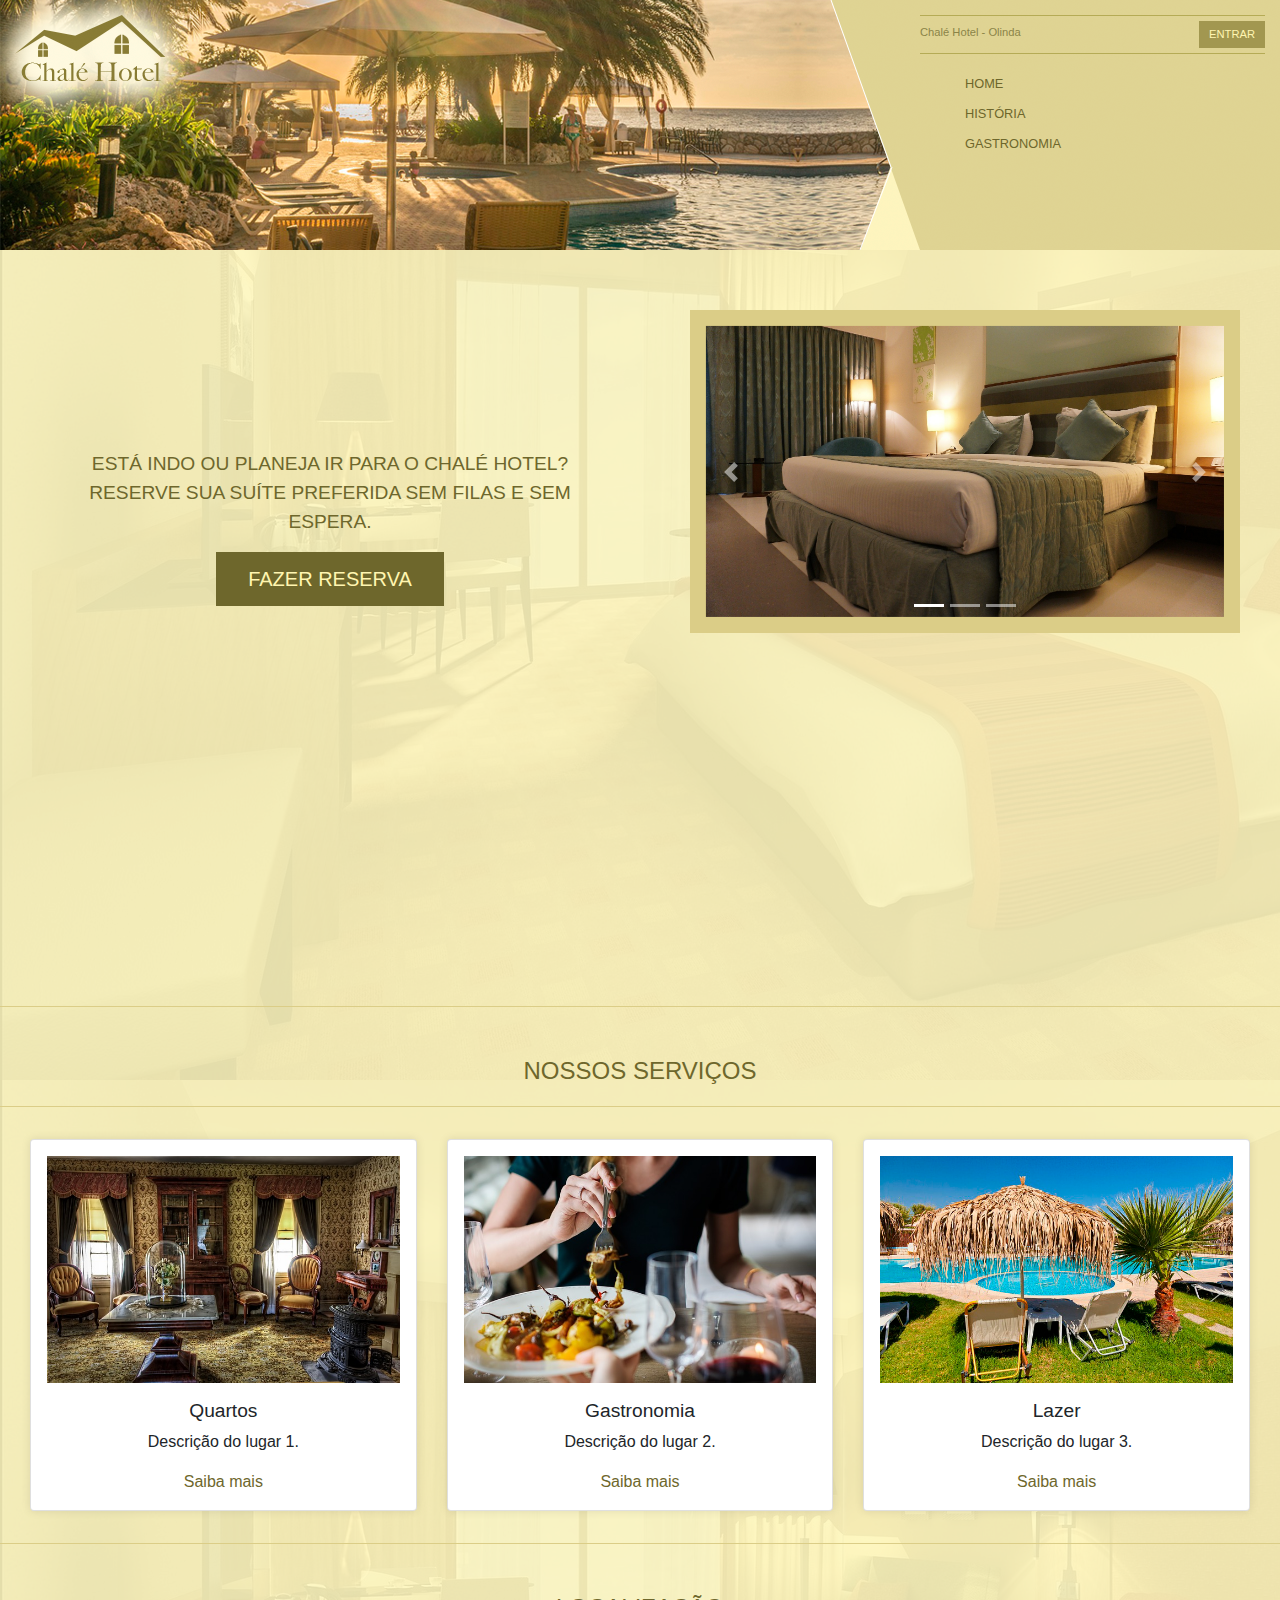
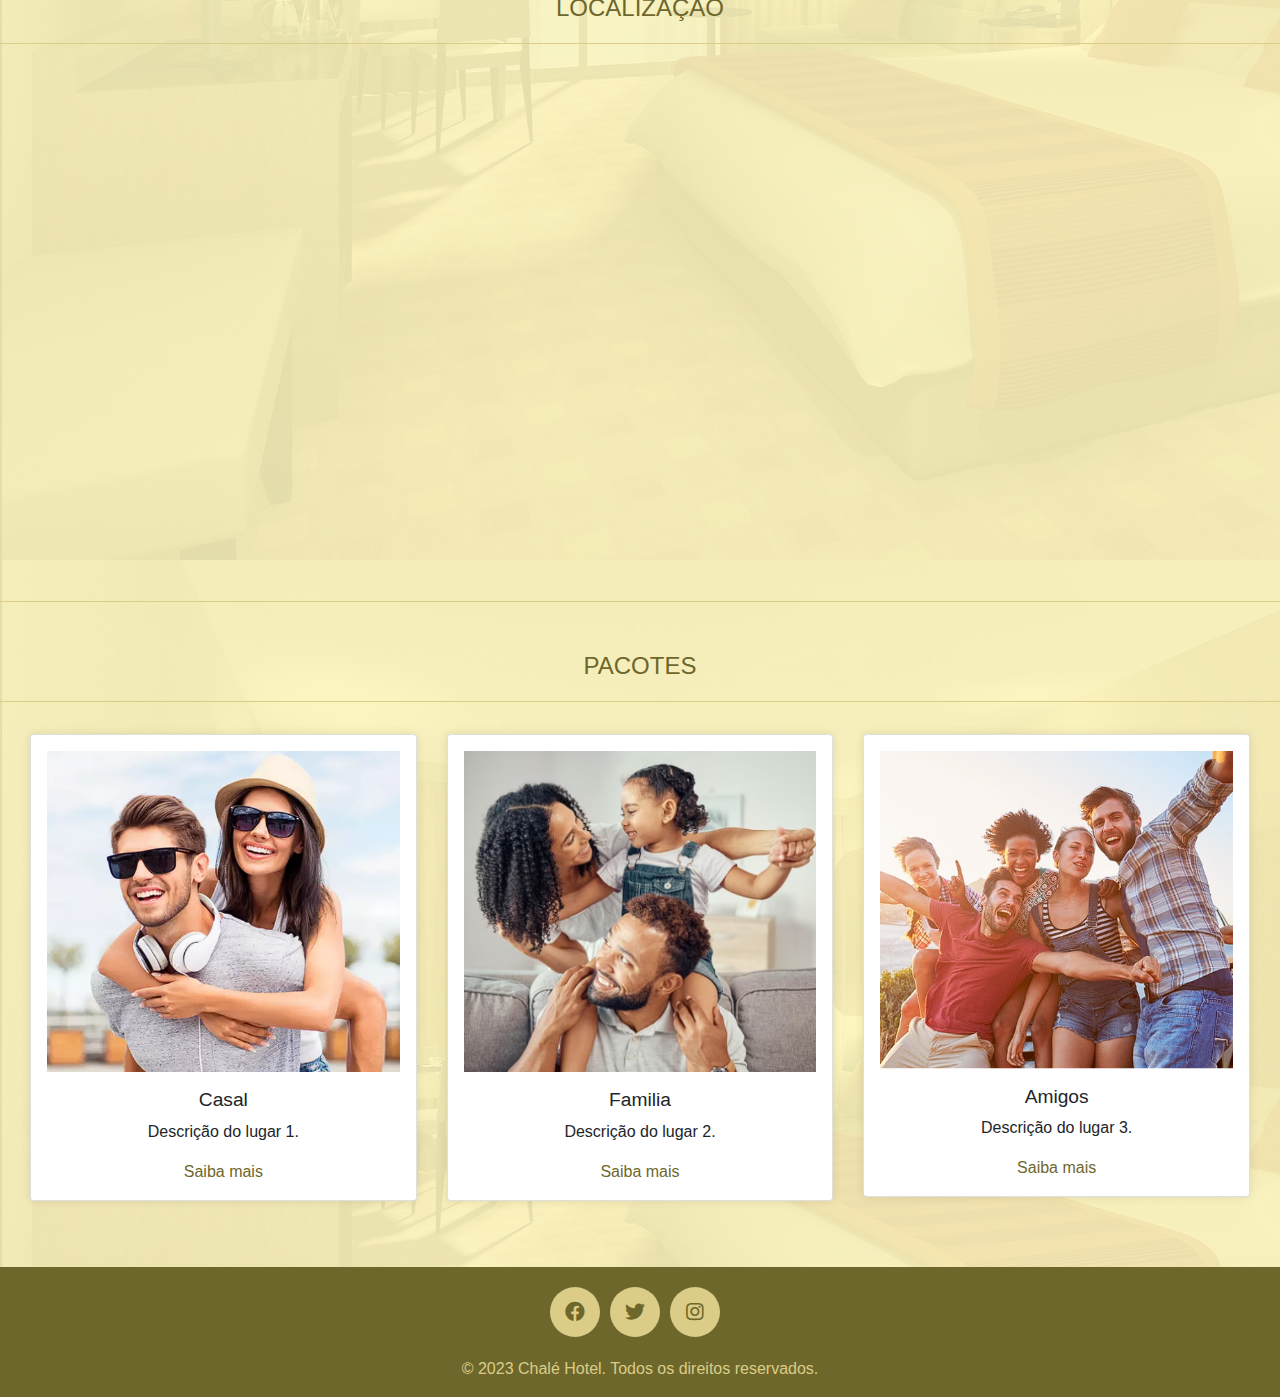
<file: index.html>
<!DOCTYPE html>
<html>
  <head>
    <meta charset="UTF-8">
    <title>Chalé Hotel</title>
    <!-- Adiciona o link para o arquivo CSS do Bootstrap -->
    <link rel="stylesheet" href="https://stackpath.bootstrapcdn.com/bootstrap/4.5.0/css/bootstrap.min.css">
    <!-- Adiciona o caminho para o arquivo CSS  -->
    <link rel="stylesheet" href="style.css">
     <!-- Adiciona o caminho para a biblioteca do Font Awesome  -->
     <link rel="stylesheet" href="https://cdnjs.cloudflare.com/ajax/libs/font-awesome/5.15.3/css/all.min.css"  />
     <!-- Adiciona o ícone da janela da página  -->
     <link rel="icon" href="imagens/logo.png" type="image/x-icon">
  </head>
  <body>
          <!-- inicio topo-->
          <div id="topo">
            <div id="area-logo">
              <h1 class="logo">
                <a href="index.html">Chalé Hotel</a>
              </h1>
            </div>
            <div id="area-menu">
              <div id="conteudo-menu">
                <div id="menu-locais">
                  <span class="locais">
                    Chalé Hotel - Olinda
                  </span>
                  <a class="reserva" href="cadastro.html">Entrar</a>
                  <div style="clear: both;"></div>
                </div>
                <div id="menu">
                  <ul id="navegacao">
                    <li><a href="index.html">Home</a></li>
                    <li><a href="historia.html">História</a></li>
                    <li><a href="gastronomia.html">Gastronomia</a></li>
                  </ul>

                </div>

              </div>
            </div>
          </div>
          <!-- fim topo-->
          <div class="row frente">
            <div class="col-lg-6 col-md-12 col-sm-12 frente2">
              <div class="principal justify-content-center text-center">
                <p class="texto">Está indo ou planeja ir para o Chalé Hotel? Reserve sua suíte preferida sem filas e sem espera.</p>
                <button type="submit" class="btn-reserva btn-lg" onclick="irParaCadastro()">Fazer reserva</button>
              </div>
            </div>
            <div class="col-lg-6 col-md-12 col-sm-12">
              <div class="principal d-flex justify-content-center">
                <!-- início Carrossel-->
                  <div id="carouselExampleIndicators" class="carousel slide slides" data-ride="carousel">
                    <div class="carrossel2" >
                      <!-- Indicadores de Posição--> 
                      <ol class="carousel-indicators carrossel">
                        <li data-target="#carouselExampleIndicators" data-slide-to="0" class="active"></li>
                        <li data-target="#carouselExampleIndicators" data-slide-to="1"></li>
                        <li data-target="#carouselExampleIndicators" data-slide-to="2"></li>
                      </ol>
                      <!-- Slides das Imagens--> 
                          <div class="carousel-inner">
                            <div class="carousel-item active">
                              <img src="imagens/suite.jpg" class="d-block w-100" alt="Imagem 1">
                            </div>
                            <div class="carousel-item">
                              <img src="imagens/vista-para-mar.jpg" class="d-block w-100" alt="Imagem 2">
                              <div class="carousel-caption d-none d-md-block">
                              </div>
                            </div>
                            <div class="carousel-item">
                              <img src="imagens/quarto-coletivo.png" class="d-block w-100" alt="Imagem 3">
                              <div class="carousel-caption d-none d-md-block">
                              </div>
                            </div>
                            <div class="carousel-item">
                              <img src="imagens/costela.jpg" class="d-block w-100" alt="Imagem 3">
                              <div class="carousel-caption d-none d-md-block">
                              </div>
                            </div>
                            <div class="carousel-item">
                              <img src="imagens/bilhar.jpg" class="d-block w-100" alt="Imagem 3">
                              <div class="carousel-caption d-none d-md-block">
                              </div>
                            </div>
                            <div class="carousel-item">
                              <img src="imagens/piscina2.jpg" class="d-block w-100" alt="Imagem 3">
                              <div class="carousel-caption d-none d-md-block">
                              </div>
                            </div>
                            <div class="carousel-item">
                              <img src="imagens/pizza.jpg" class="d-block w-100" alt="Imagem 3">
                              <div class="carousel-caption d-none d-md-block">
                              </div>
                            </div>
                          </div>
                      <!-- Botões de navegação--> 
                      <a class="carousel-control-prev" href="#carouselExampleIndicators" role="button" data-slide="prev">
                        <span class="carousel-control-prev-icon" aria-hidden="true"></span>
                        <span class="sr-only">Anterior</span>
                      </a>
                      <a class="carousel-control-next" href="#carouselExampleIndicators" role="button" data-slide="next">
                        <span class="carousel-control-next-icon" aria-hidden="true"></span>
                        <span class="sr-only">Próximo</span>
                      </a>
                    </div>
                  </div>
                <!-- Fim Carrossel-->
              </div>
            </div>
          </div>
          <!-- inicio corpo-->
          <hr>
          <h1>Nossos Serviços</h1>
          <hr>
          <div class="container-cards">
            <div class="servicos d-flex justify-content-center">
              <div class="row  justify-content-center">
                <div class="col-lg-4 col-md-6 col-sm-12 justify-content-center">
                  <div class="card">
                    <img src="imagens/apartamento.jpg" alt="Lugar 1">
                    <h2>Quartos</h2>
                    <p>Descrição do lugar 1.</p>
                    <p><a href="quartos.html">Saiba mais</a></p>
                  </div>
                </div>
                <div class="col-lg-4 col-md-6 col-sm-12 justify-content-center">
                  <div class="card">
                    <img src="imagens/restaurante.jpg" alt="Lugar 2">
                    <h2>Gastronomia</h2>
                    <p>Descrição do lugar 2.</p>
                    <p><a href="gastronomia.html">Saiba mais</a></p>
                  </div>
                </div>
                <div class="col-lg-4 col-md-6 col-sm-12 justify-content-center">
                  <div class="card">
                    <img src="imagens/piscina.jpg" alt="Lugar 3">
                    <h2>Lazer</h2>
                    <p>Descrição do lugar 3.</p>
                    <p><a href="lazer.html">Saiba mais</a></p>
                  </div>
                </div>
              </div>
            </div>
          </div>
          <!-- Início Localização--> 
          <hr>
          <h1>Localização</h1>
          <hr> 
          <div class="mapa">
            <iframe
            src="https://www.google.com/maps/embed?pb=!1m18!1m12!1m3!1d63216.386074297465!2d-34.907047250078435!3d-7.99644482827315!2m3!1f0!2f0!3f0!3m2!1i1024!2i768!4f13.1!3m3!1m2!1s0x7ab17fa77c07f29%3A0x78d856ff05dd791!2sOlinda%2C%20PE!5e0!3m2!1spt-BR!2sbr!4v1678810116048!5m2!1spt-BR!2sbr" allowfullscreen="" loading="lazy" referrerpolicy="no-referrer-when-downgrade"
              width="100%"
              height="450"
              frameborder="0"
              style="border:0"
              allowfullscreen
            ></iframe>
          </div>
          <!-- Fim Localização--> 
          <hr>
          <h1>Pacotes</h1>
          <hr> 
          <div class="container-cards">
            <div class="servicos d-flex justify-content-center">
              <div class="row  justify-content-center">
                <div class="col-lg-4 col-md-6 col-sm-12 justify-content-center">
                  <div class="card">
                    <img src="imagens/casal2.png" alt="Lugar 1">
                    <h2>Casal</h2>
                    <p>Descrição do lugar 1.</p>
                    <p><a href="pacote-casal.html">Saiba mais</a></p>
                  </div>
                </div>
          
                <div class="col-lg-4 col-md-6 col-sm-12 justify-content-center">
                  <div class="card">
                    <img src="imagens/familia.png" alt="Lugar 2">
                    <h2>Familia</h2>
                    <p>Descrição do lugar 2.</p>
                    <p><a href="pacote-familia.html">Saiba mais</a></p>
                  </div>
                </div>
          
                <div class="col-lg-4 col-md-6 col-sm-12 justify-content-center">
                  <div class="card">
                    <img src="imagens/amigos.png" alt="Lugar 3">
                    <h2>Amigos</h2>
                    <p>Descrição do lugar 3.</p>
                    <p><a href="pacote-amigos.html">Saiba mais</a></p>
                  </div>
                </div>
              </div>
            </div>
          </div>
    <!-- fim corpo-->

          <!-- início footer-->
          <footer>
            <div class="container">
              <div class="redes-sociais">
                <a href="#" class="social-icon"><i class="fab fa-facebook"></i></a>
                <a href="#" class="social-icon"><i class="fab fa-twitter"></i></a>
                <a href="#" class="social-icon"><i class="fab fa-instagram"></i></a>
                
              </div>
              <div class="row">
                <div class="col-12">
                  <p class="text-center texto-footer">&copy; 2023 Chalé Hotel. Todos os direitos reservados.</p>
                </div>
              </div>
            </div>
          </footer>
          <!-- fim footer-->

  <script>
    function irParaCadastro() {
       window.location.href = "cadastro.html";
    }
  </script> 

  <!-- Adicionando o jQuery e o JavaScript do Bootstrap -->
  <script src="https://code.jquery.com/jquery-3.5.1.slim.min.js"></script>

  <!-- Adiciona o link para o arquivo JavaScript do Bootstrap -->
  <script src="https://maxcdn.bootstrapcdn.com/bootstrap/4.0.0/js/bootstrap.min.js"></script>


  </body>
</html>
</file>
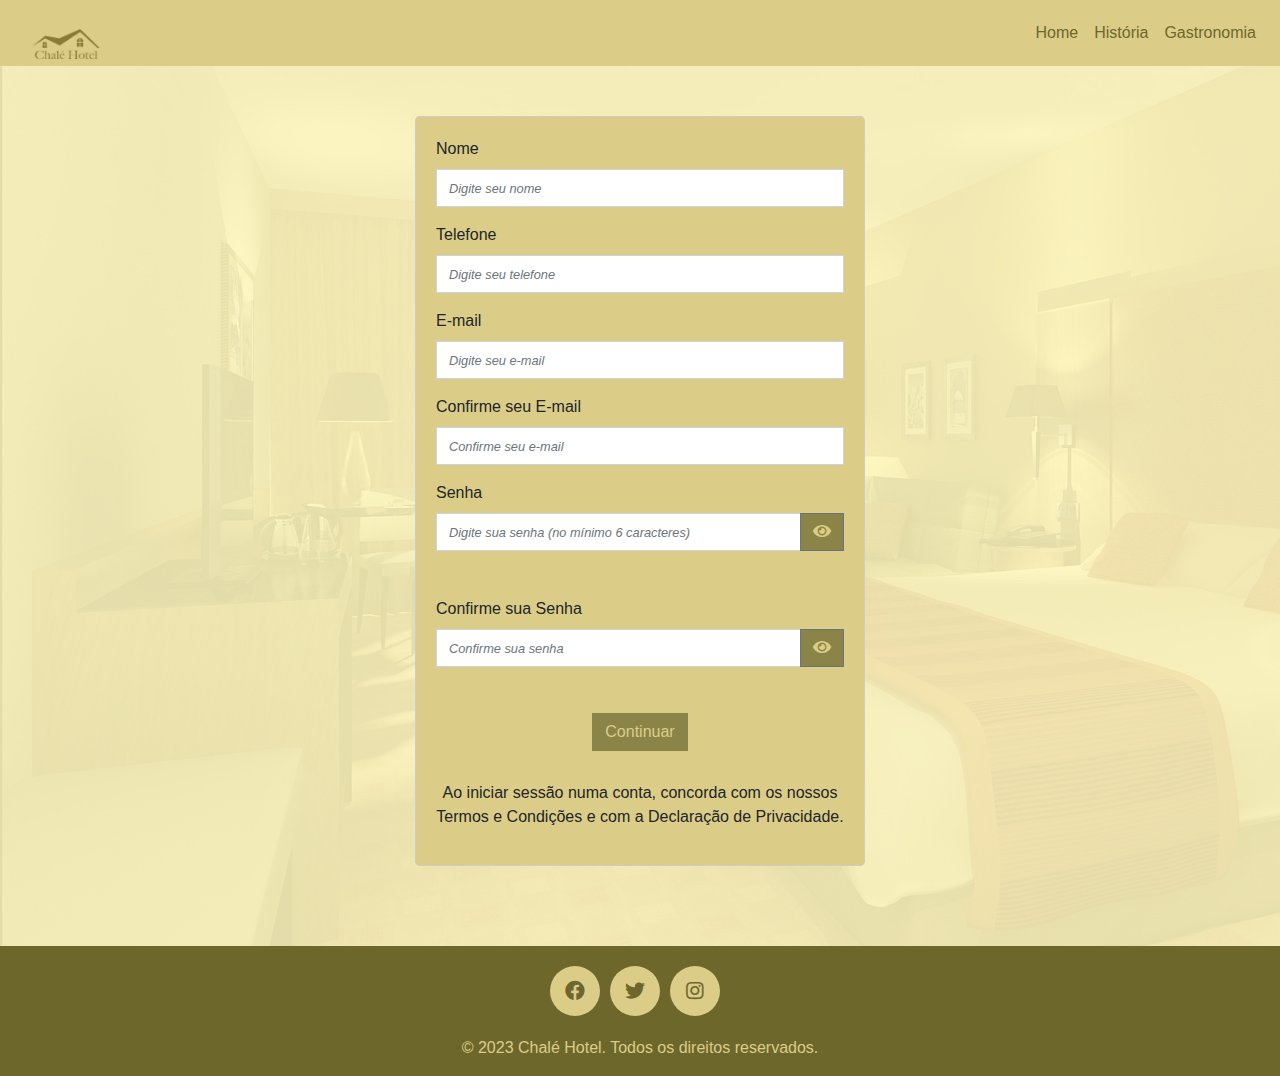
<file: cadastro.html>
<!DOCTYPE html>
<html>
  <head>
    <meta charset="UTF-8">
    <title>Cadastro</title>
    <!-- Adiciona o link para o arquivo CSS do Bootstrap -->
    <link rel="stylesheet" href="https://stackpath.bootstrapcdn.com/bootstrap/4.5.0/css/bootstrap.min.css">
    <!-- Adiciona o caminho para o arquivo CSS -->
    <link rel="stylesheet" href="style.css">
    <!-- Adiciona o caminho para a biblioteca do Font Awesome -->
    <link rel="stylesheet" href="https://cdnjs.cloudflare.com/ajax/libs/font-awesome/5.15.3/css/all.min.css"  />
    <!-- Adiciona o ícone da janela da página  -->
    <link rel="icon" href="imagens/logo.png" type="image/x-icon">
  </head>
  <body>
    
   <!-- ... Início Menu ... -->

<nav class="navbar navbar-expand-md cor-menu">
  <a class="navbar-brand" href="index.html"><img src="imagens/logo.png" alt="Logo" class="navbar-logo"></a>
  <button class="navbar-toggler" type="button" data-toggle="collapse" data-target="#navbarNav" aria-controls="navbarNav" aria-expanded="false" aria-label="Toggle navigation">
    <span class="navbar-toggler-icon"></span>
  </button>
  <div class="collapse navbar-collapse" id="navbarNav">
    <ul class="navbar-nav ml-auto">
      <li class="nav-item">
        <a class="nav-link" href="index.html">Home</a>
      </li>
      <li class="nav-item">
        <a class="nav-link" href="historia.html">História</a>
      </li>
      <li class="nav-item">
        <a class="nav-link" href="gastronomia.html">Gastronomia</a>
      </li>
    </ul>
  </div>
</nav>
<!-- ... Fim Menu ... -->

    <!-- ... Início Formulário ... -->
    <div class="d-flex justify-content-center">
      <div class="login">
        <form id="reservaForm">
          <div class="form-group">
            <label for="nome">Nome</label>
            <input type="text" class="form-control" id="nome" placeholder="Digite seu nome" required>
          </div>
          <div class="form-group">
            <label for="telefone">Telefone</label>
            <input type="text" class="form-control" id="telefone" placeholder="Digite seu telefone" required>
          </div>
          <div class="form-group">
            <label for="email">E-mail</label>
            <input type="email" class="form-control" id="email" placeholder="Digite seu e-mail" required>
          </div>
          <div class="form-group">
            <label for="confirmaemail">Confirme seu E-mail</label>
            <input type="email" class="form-control" id="confirmaemail" placeholder="Confirme seu e-mail" required>
          </div>
          <div class="form-group">
            <label for="senha">Senha</label>
            <div class="input-group">
              <input type="password" class="form-control" id="senha" placeholder="Digite sua senha (no mínimo 6 caracteres)" required>
              <div class="input-group-append">
                <button class="btn btn-outline-secondary" type="button" id="mostrarSenhaBtn">
                  <i class="fas fa-eye"></i>
                </button>
              </div>
            </div>
          </div>
          <div class="form-group">
            <label for="confirmasenha">Confirme sua Senha</label>
            <div class="input-group">
              <input type="password" class="form-control" id="confirmasenha" placeholder="Confirme sua senha" required>
              <div class="input-group-append">
                <button class="btn btn-outline-secondary" type="button" id="mostrarConfirmSenhaBtn">
                  <i class="fas fa-eye"></i>
                </button>
              </div>
            </div>
          </div>
          <div class="text-center">
            <button type="submit" class="btn">Continuar</button>
          </div>
          <p>Ao iniciar sessão numa conta, concorda com os nossos Termos e Condições e com a Declaração de Privacidade.</p>
        </form>
      </div>
    </div>
    <!-- ... Fim Formulário ... -->
    <!-- início footer-->
    <footer>
      <div class="container">
        <div class="redes-sociais">
          <a href="#" class="social-icon"><i class="fab fa-facebook"></i></a>
          <a href="#" class="social-icon"><i class="fab fa-twitter"></i></a>
          <a href="#" class="social-icon"><i class="fab fa-instagram"></i></a>
          
        </div>
        <div class="row">
          <div class="col-12">
            <p class="text-center texto-footer">&copy; 2023 Chalé Hotel. Todos os direitos reservados.</p>
          </div>
        </div>
      </div>
    </footer>
    <!-- fim footer-->

    <script>
      // Função para alternar a visibilidade da senha
      function alternarVisibilidadeSenha(inputId, buttonId) {
        var input = document.getElementById(inputId);
        var button = document.getElementById(buttonId);
    
        if (input.type === "password") {
          input.type = "text";
          button.innerHTML = '<i class="fas fa-eye-slash"></i>';
        } else {
          input.type = "password";
          button.innerHTML = '<i class="fas fa-eye"></i>';
        }
      }
    
      document.getElementById("reservaForm").addEventListener("submit", function(event) {
        event.preventDefault(); // Impede o envio do formulário
    
        var nome = document.getElementById('nome').value;
        var telefone = document.getElementById('telefone').value;
        var email = document.getElementById('email').value;
        var confirmaEmail = document.getElementById('confirmaemail').value;
        var senha = document.getElementById('senha').value;
        var confirmaSenha = document.getElementById('confirmasenha').value;
    
        if (nome === '' || telefone === '' || email === '' || confirmaEmail === '' || senha === '' || confirmaSenha === '') {
          alert('Por favor, preencha todos os campos do formulário.');
          return; // Sai da função sem redirecionar
        }
        // Verifica se a quantidade de dígitos inseridos pelo usuário está correta
        if (telefone.length !== 11) {
          alert('O número de telefone inserido é inválido. Por favor, insira um número de telefone com DDD.');
          return; // Sai da função sem redirecionar
        }
        // Verifica se a confirmação do e-mail é igual ao e-mail informado
        if (email !== confirmaEmail) {
          alert('O e-mail e a confirmação de e-mail não são idênticos. Por favor, insira a mesma conta de e-mail nos dois campos.');
          return; // Sai da função sem redirecionar
        }
        // Verifica se a quantidade mínima de caracteres da senha é atendida
        if (senha.length < 6) {
          alert("A senha deve ter no mínimo 6 caracteres.");
          return; // Sai da função sem redirecionar
        }
        // Verifica se a confirmação da senha é igual a senha informada
        if (senha !== confirmaSenha) {
          alert('A senha e a confirmação de senha não são idênticas. Por favor, insira a mesma senha nos dois campos.');
          return; // Sai da função sem redirecionar
        }
    
        // Redireciona para a página reserva.html
        window.location.href = 'reserva.html'; 
      });
    
      // Evento de clique para alternar a visibilidade da senha
      document.getElementById("mostrarSenhaBtn").addEventListener("click", function() {
        alternarVisibilidadeSenha("senha", "mostrarSenhaBtn");
      });
    
      // Evento de clique para alternar a visibilidade da confirmação da senha
      document.getElementById("mostrarConfirmSenhaBtn").addEventListener("click", function() {
        alternarVisibilidadeSenha("confirmasenha", "mostrarConfirmSenhaBtn");
      });
    </script>

  </body>
</html>
</file>
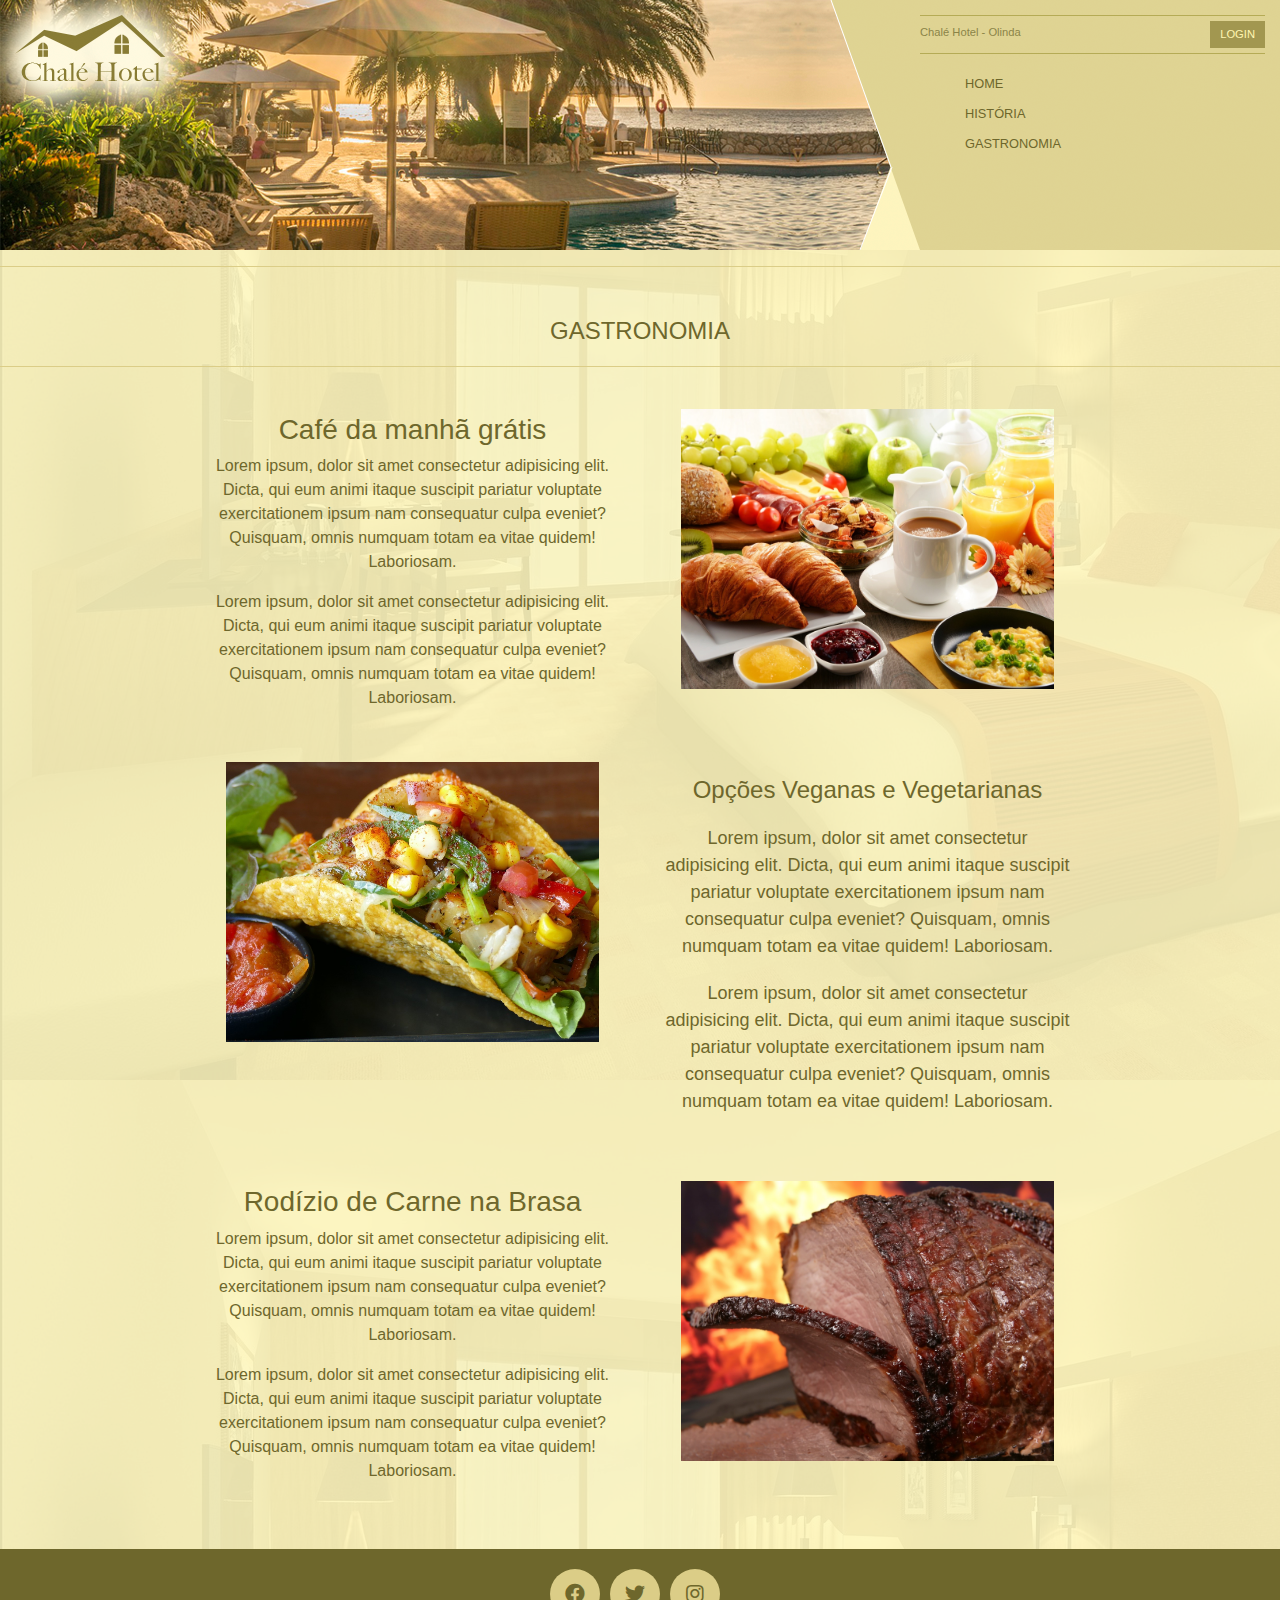
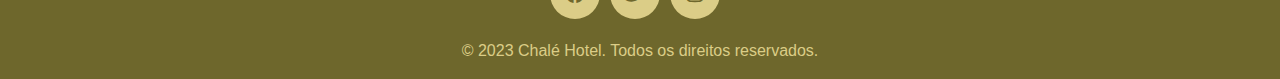
<file: gastronomia.html>
<!DOCTYPE html>
<html>
  <head>
    <meta charset="UTF-8">
    <title>Gastronomia - Chalé Hotel</title>
    <!-- Adiciona o link para o arquivo CSS do Bootstrap -->
    <link rel="stylesheet" href="https://stackpath.bootstrapcdn.com/bootstrap/4.5.0/css/bootstrap.min.css">
    <!-- Adiciona o caminho para o arquivo CSS  -->
    <link rel="stylesheet" href="style.css">
     <!-- Adiciona o caminho para a biblioteca do Font Awesome  -->
     <link rel="stylesheet" href="https://cdnjs.cloudflare.com/ajax/libs/font-awesome/5.15.3/css/all.min.css"  />
     <!-- Adiciona o ícone da janela da página  -->
     <link rel="icon" href="imagens/logo.png" type="image/x-icon">
    

  </head>
  <body>
          <!-- inicio topo-->
          <div id="topo">
            
            <div id="area-logo">
              <h1 class="logo">
                <a href="index.html">Chalé Hotel</a>
              </h1>
            </div>

            <div id="area-menu">
              <div id="conteudo-menu">
                
                <div id="menu-locais">
                  <span class="locais">
                    Chalé Hotel - Olinda
                  </span>
                  <a class="reserva" href="login.html">Login</a>
                  <div style="clear: both;"></div>
                </div>

                <div id="menu">
                  <ul id="navegacao">
                    <li><a href="index.html">Home</a></li>
                    <li><a href="historia.html">História</a></li>
                    <li><a href="gastronomia.html">Gastronomia</a></li>
                  </ul>

                </div>

              </div>
            </div>
          </div>
          <!-- fim topo-->
          <!-- inicio corpo-->
          <hr>
          <h1>Gastronomia</h1>
          <hr>
            <div class="row comidas">
              <div class="col-lg-6 col-md-12 col-sm-12">
                <div class="texto-gastronomia-esquerda justify-content-center text-center">
                <h3>Café da manhã grátis</h3>
                  <p>Lorem ipsum, dolor sit amet consectetur adipisicing elit. 
                    Dicta, qui eum animi itaque suscipit pariatur voluptate exercitationem ipsum nam consequatur culpa eveniet? 
                    Quisquam, omnis numquam totam ea vitae quidem! Laboriosam.</p>
                    <p>Lorem ipsum, dolor sit amet consectetur adipisicing elit. 
                    Dicta, qui eum animi itaque suscipit pariatur voluptate exercitationem ipsum nam consequatur culpa eveniet? 
                    Quisquam, omnis numquam totam ea vitae quidem! Laboriosam.</p>
                </div>
              </div>
              <div class="col-lg-6 col-md-12 col-sm-12">
                <div class="imagem-gastronomia-direita d-flex justify-content-center">
                  <img src="imagens/cafe-da-manha.jpg" alt="Imagem">
                </div>
              </div>
            </div>
            <div class="row comidas comida-vegana">
                
                <div class="col-lg-6 col-md-12 col-sm-12">
                  <div class="imagem-gastronomia-esquerda d-flex justify-content-center">
                    <img src="imagens/comida-vegana.jpg" alt="Imagem">
                  </div>
                </div>
                <div class="col-lg-6 col-md-12 col-sm-12">
                    <div class="texto-gastronomia-direita justify-content-center text-center">
                    <h3>Opções Veganas e Vegetarianas</h3>
                      <p>Lorem ipsum, dolor sit amet consectetur adipisicing elit. 
                        Dicta, qui eum animi itaque suscipit pariatur voluptate exercitationem ipsum nam consequatur culpa eveniet? 
                        Quisquam, omnis numquam totam ea vitae quidem! Laboriosam.</p>
                        <p>Lorem ipsum, dolor sit amet consectetur adipisicing elit. 
                        Dicta, qui eum animi itaque suscipit pariatur voluptate exercitationem ipsum nam consequatur culpa eveniet? 
                        Quisquam, omnis numquam totam ea vitae quidem! Laboriosam.</p>
                    </div>
                  </div>
              </div>
              <div class="row comidas">
                <div class="col-lg-6 col-md-12 col-sm-12">
                  <div class="texto-gastronomia-esquerda justify-content-center text-center">
                  <h3>Rodízio de Carne na Brasa</h3>
                    <p>Lorem ipsum, dolor sit amet consectetur adipisicing elit. 
                      Dicta, qui eum animi itaque suscipit pariatur voluptate exercitationem ipsum nam consequatur culpa eveniet? 
                      Quisquam, omnis numquam totam ea vitae quidem! Laboriosam.</p>
                      <p>Lorem ipsum, dolor sit amet consectetur adipisicing elit. 
                      Dicta, qui eum animi itaque suscipit pariatur voluptate exercitationem ipsum nam consequatur culpa eveniet? 
                      Quisquam, omnis numquam totam ea vitae quidem! Laboriosam.</p>
                  </div>
                </div>
                <div class="col-lg-6 col-md-12 col-sm-12">
                  <div class="imagem-gastronomia-direita d-flex justify-content-center">
                    <img src="imagens/carne.jpg" alt="Imagem">
                  </div>
                </div>
              </div>
    <!-- fim corpo-->

          <!-- início footer-->
          <footer>
            <div class="container">
              <div class="redes-sociais">
                <a href="#" class="social-icon"><i class="fab fa-facebook"></i></a>
                <a href="#" class="social-icon"><i class="fab fa-twitter"></i></a>
                <a href="#" class="social-icon"><i class="fab fa-instagram"></i></a>
                
              </div>
              <div class="row">
                <div class="col-12">
                  <p class="text-center texto-footer">&copy; 2023 Chalé Hotel. Todos os direitos reservados.</p>
                </div>
              </div>
            </div>
          </footer>
          
          <!-- fim footer-->
  <!-- Adicionando o jQuery e o JavaScript do Bootstrap -->
  <script src="https://code.jquery.com/jquery-3.5.1.slim.min.js"></script>

  <!-- Adiciona o link para o arquivo JavaScript do Bootstrap -->
  <script src="https://maxcdn.bootstrapcdn.com/bootstrap/4.0.0/js/bootstrap.min.js"></script>


  </body>
</html>
</file>
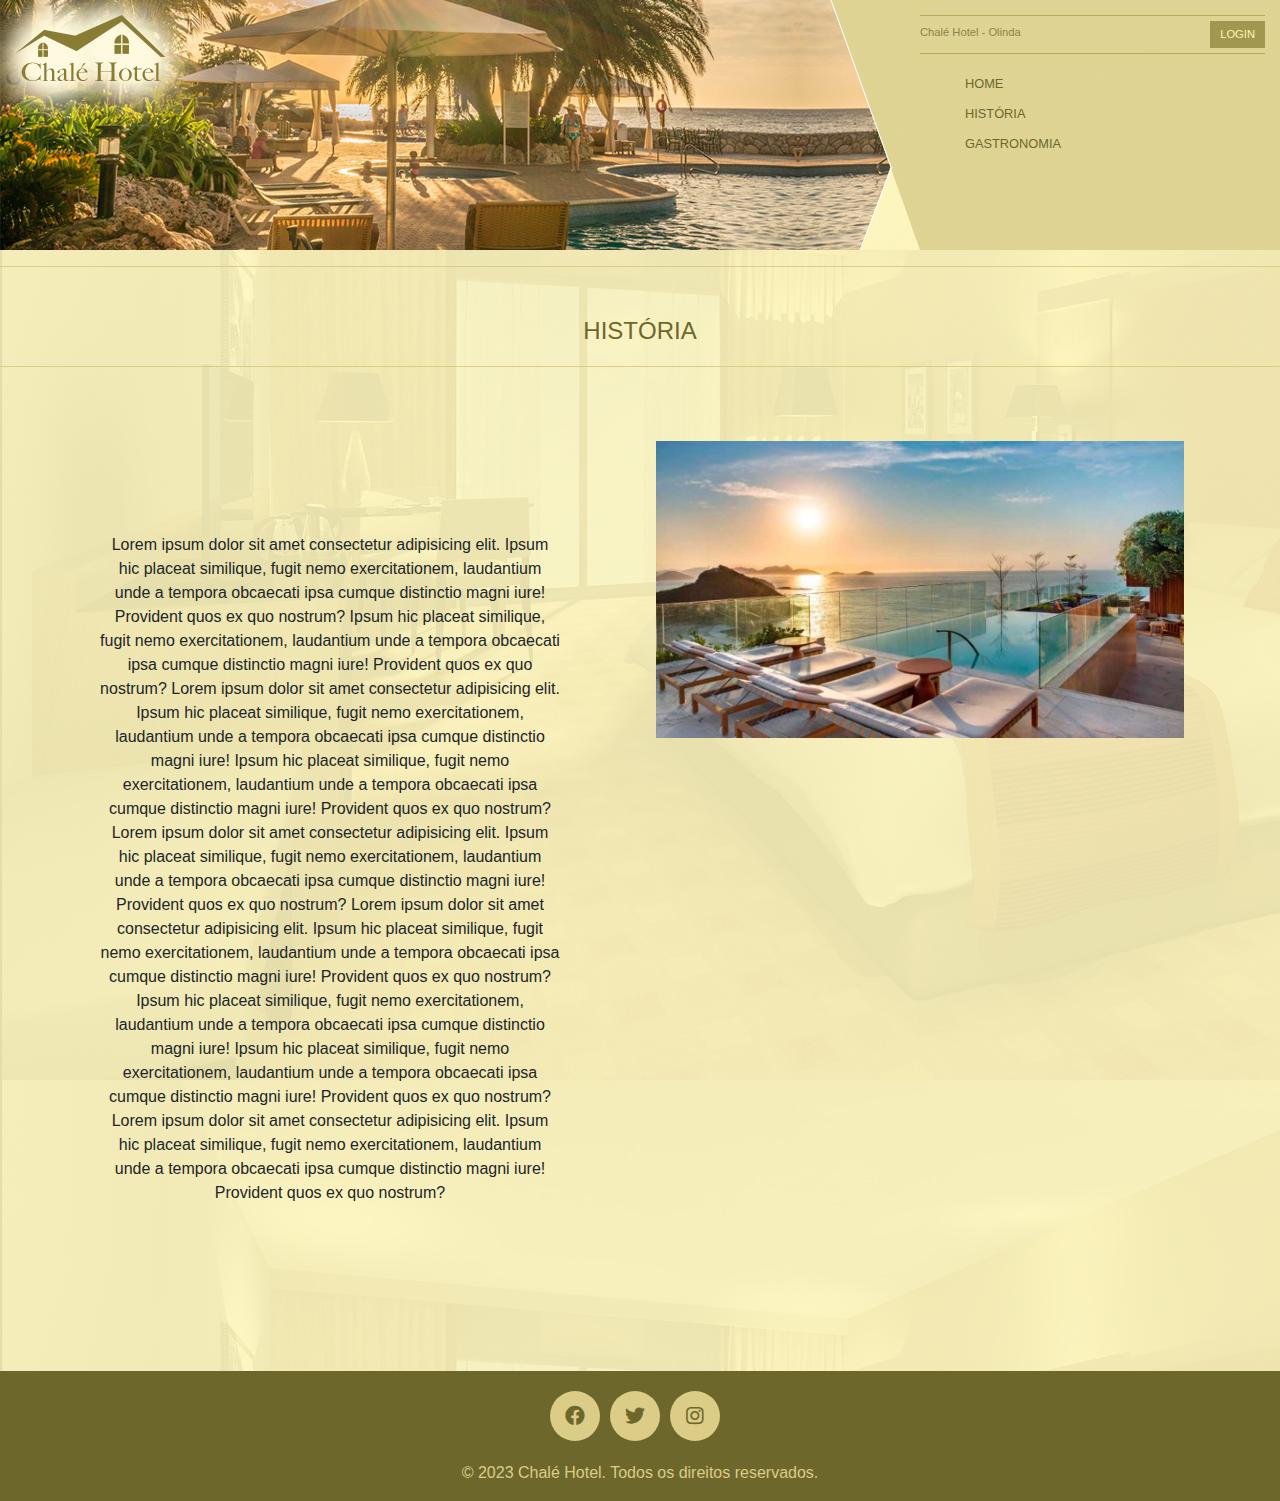
<file: historia.html>
<!DOCTYPE html>
<html>
  <head>
    <meta charset="UTF-8">
    <title>História - Chalé Hotel</title>
    <!-- Adiciona o link para o arquivo CSS do Bootstrap -->
    <link rel="stylesheet" href="https://stackpath.bootstrapcdn.com/bootstrap/4.5.0/css/bootstrap.min.css">
    <!-- Adiciona o caminho para o arquivo CSS  -->
    <link rel="stylesheet" href="style.css">
     <!-- Adiciona o caminho para a biblioteca do Font Awesome  -->
     <link rel="stylesheet" href="https://cdnjs.cloudflare.com/ajax/libs/font-awesome/5.15.3/css/all.min.css"  />
     <!-- Adiciona o ícone da janela da página  -->
     <link rel="icon" href="imagens/logo.png" type="image/x-icon">
    

  </head>
  <body>
          <!-- inicio topo-->
          <div id="topo">
            
            <div id="area-logo">
              <h1 class="logo">
                <a href="index.html">Chalé Hotel</a>
              </h1>
            </div>

            <div id="area-menu">
              <div id="conteudo-menu">
                
                <div id="menu-locais">
                  <span class="locais">
                    Chalé Hotel - Olinda
                  </span>
                  <a class="reserva" href="cadastro.html">Login</a>
                  <div style="clear: both;"></div>
                </div>

                <div id="menu">
                  <ul id="navegacao">
                    <li><a href="index.html">Home</a></li>
                    <li><a href="historia.html">História</a></li>
                    <li><a href="gastronomia.html">Gastronomia</a></li>
                  </ul>
                </div>
              </div>
            </div>
          </div>
          <!-- fim topo-->
          <!-- Início corpo-->
                    <hr>
                    <h1 id="historia">História</h1>
                    <hr>
            <div class="row frente">
                    
              <div class="col-lg-6 col-md-12 col-sm-12">
                <div class=" justify-content-center text-center">

                    <p class="texto-historia">Lorem ipsum dolor sit amet consectetur adipisicing elit. 
                            Ipsum hic placeat similique, fugit nemo exercitationem, laudantium unde a tempora obcaecati ipsa cumque distinctio magni iure! Provident quos ex quo nostrum?
                            Ipsum hic placeat similique, fugit nemo exercitationem, laudantium unde a tempora obcaecati ipsa cumque distinctio magni iure! Provident quos ex quo nostrum?
                            Lorem ipsum dolor sit amet consectetur adipisicing elit. 
                            Ipsum hic placeat similique, fugit nemo exercitationem, laudantium unde a tempora obcaecati ipsa cumque distinctio magni iure! 
                            Ipsum hic placeat similique, fugit nemo exercitationem, laudantium unde a tempora obcaecati ipsa cumque distinctio magni iure! Provident quos ex quo nostrum?
                            Lorem ipsum dolor sit amet consectetur adipisicing elit. 
                            Ipsum hic placeat similique, fugit nemo exercitationem, laudantium unde a tempora obcaecati ipsa cumque distinctio magni iure! Provident quos ex quo nostrum?
                            Lorem ipsum dolor sit amet consectetur adipisicing elit. 
                            Ipsum hic placeat similique, fugit nemo exercitationem, laudantium unde a tempora obcaecati ipsa cumque distinctio magni iure! Provident quos ex quo nostrum? 
                            Ipsum hic placeat similique, fugit nemo exercitationem, laudantium unde a tempora obcaecati ipsa cumque distinctio magni iure! 
                            Ipsum hic placeat similique, fugit nemo exercitationem, laudantium unde a tempora obcaecati ipsa cumque distinctio magni iure! Provident quos ex quo nostrum?
                            Lorem ipsum dolor sit amet consectetur adipisicing elit. 
                            Ipsum hic placeat similique, fugit nemo exercitationem, laudantium unde a tempora obcaecati ipsa cumque distinctio magni iure! Provident quos ex quo nostrum?</p>
                </div>
              </div>
              <div class="col-lg-6 col-md-12 col-sm-12">
                <div class=" d-flex justify-content-center" id="img-historia">
                  <img src="imagens/vista-para-mar.jpg" alt="Imagem">
                </div>
              </div>
            </div>
          
        <!-- fim corpo-->
          <!-- início footer-->
          <footer>
            <div class="container">
              <div class="redes-sociais">
                <a href="#" class="social-icon"><i class="fab fa-facebook"></i></a>
                <a href="#" class="social-icon"><i class="fab fa-twitter"></i></a>
                <a href="#" class="social-icon"><i class="fab fa-instagram"></i></a>
                
              </div>
              <div class="row">
                <div class="col-12">
                  <p class="text-center texto-footer">&copy; 2023 Chalé Hotel. Todos os direitos reservados.</p>
                </div>
              </div>
            </div>
          </footer>
          
          
          
          <!-- fim footer-->

  

  <!-- Adicionando o jQuery e o JavaScript do Bootstrap -->
  <script src="https://code.jquery.com/jquery-3.5.1.slim.min.js"></script>

  <!-- Adiciona o link para o arquivo JavaScript do Bootstrap -->
  <script src="https://maxcdn.bootstrapcdn.com/bootstrap/4.0.0/js/bootstrap.min.js"></script>


  </body>
</html>
</file>
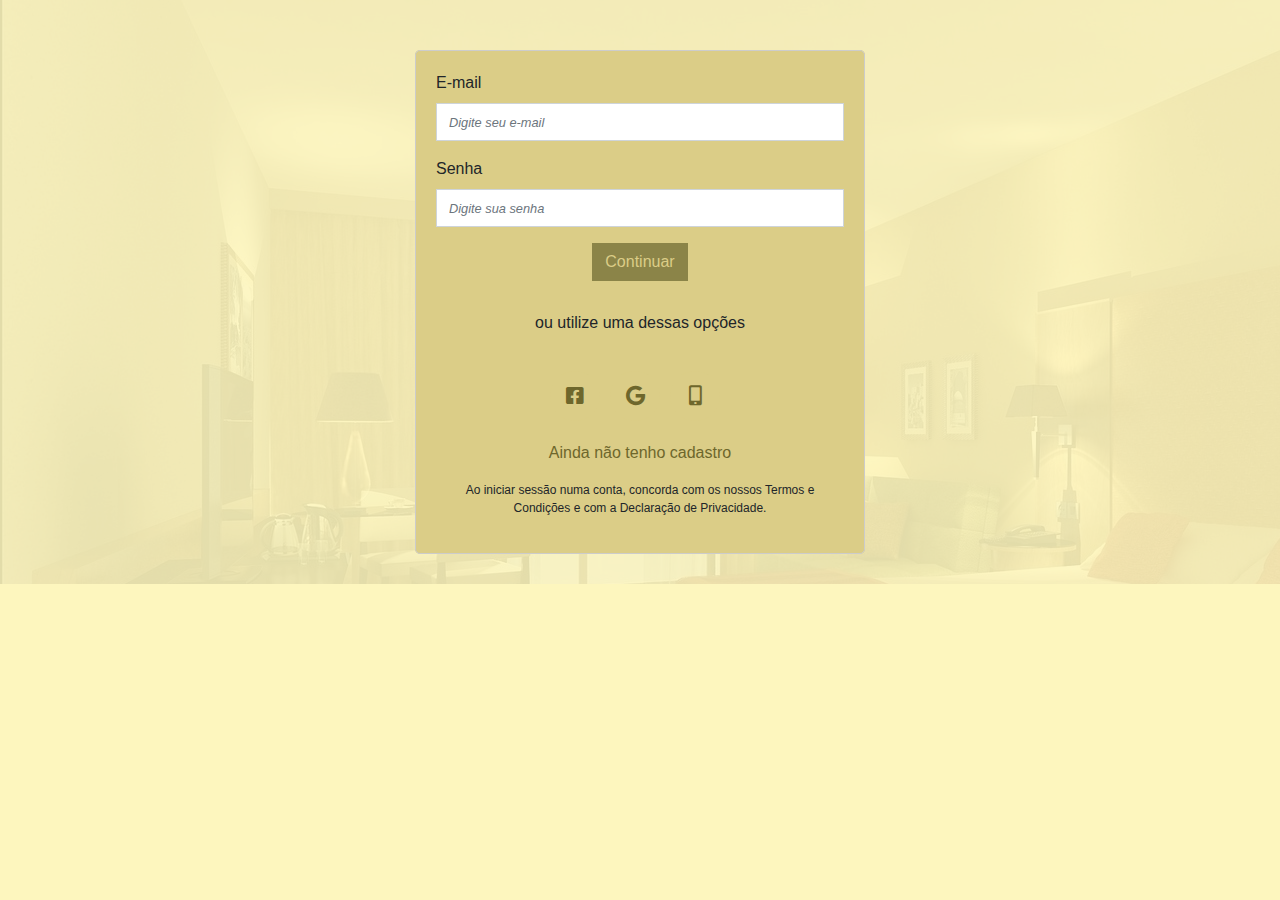
<file: login.html>
<!DOCTYPE html>
<html>
  <head>
    <meta charset="UTF-8">
    <title>Login</title>
    <!-- Adiciona o link para o arquivo CSS do Bootstrap -->
    <link rel="stylesheet" href="https://stackpath.bootstrapcdn.com/bootstrap/4.5.0/css/bootstrap.min.css">
    <!-- Adiciona o caminho para o arquivo CSS  -->
    <link rel="stylesheet" href="style.css">
     <!-- Adiciona o caminho para a biblioteca do Font Awesome  -->
     <link rel="stylesheet" href="https://cdnjs.cloudflare.com/ajax/libs/font-awesome/5.15.3/css/all.min.css"  />
     <!-- Adiciona o ícone da janela da página  -->
     <link rel="icon" href="imagens/logo.png" type="image/x-icon">
  </head>
  <body>
    <div class="d-flex justify-content-center">
      <div class="login">
        <form id="login-form">
          <div class="form-group">
            <label for="email">E-mail</label>
            <input type="email" class="form-control" id="login-email" placeholder="Digite seu e-mail">
          </div>
          <div class="form-group">
            <label for="senha">Senha</label>
            <input type="password" class="form-control" id="login-senha" placeholder="Digite sua senha">
          </div>
          <div class="text-center">
            <button type="submit" class="btn" id="login-button">Continuar</button>
          </div>
          <p>ou utilize uma dessas opções</p>
          <div class="formas-login">
              <a href="#" class="social-icon"><i class="fab fa-facebook-square"></i></a>
              <a href="#" class="social-icon"><i class="fab fa-google"></i></a>
              <a href="#" class="social-icon"><i class="fas fa-mobile-alt"></i></a>
          </div>
          <a href="cadastro.html"><p>Ainda não tenho cadastro</p></a>
          <p class="texto-login">Ao iniciar sessão numa conta, concorda com os nossos Termos e Condições e com a Declaração de Privacidade.</p>
        </form>
      </div>
    </div>

    <script>
      document.getElementById('login-form').addEventListener('submit', function(event) {
        event.preventDefault();

        var email = document.getElementById('login-email').value;
        var senha = document.getElementById('login-senha').value;

        var user = localStorage.getItem(email);

        if (user && JSON.parse(user).senha === senha) {
          alert('Login bem-sucedido!');
          window.location.href = 'reserva.html'; // Redireciona para a página reserva.html
        } else {
          alert('Credenciais inválidas!');
        }
      });
    </script>
  </body>
</html>
</file>
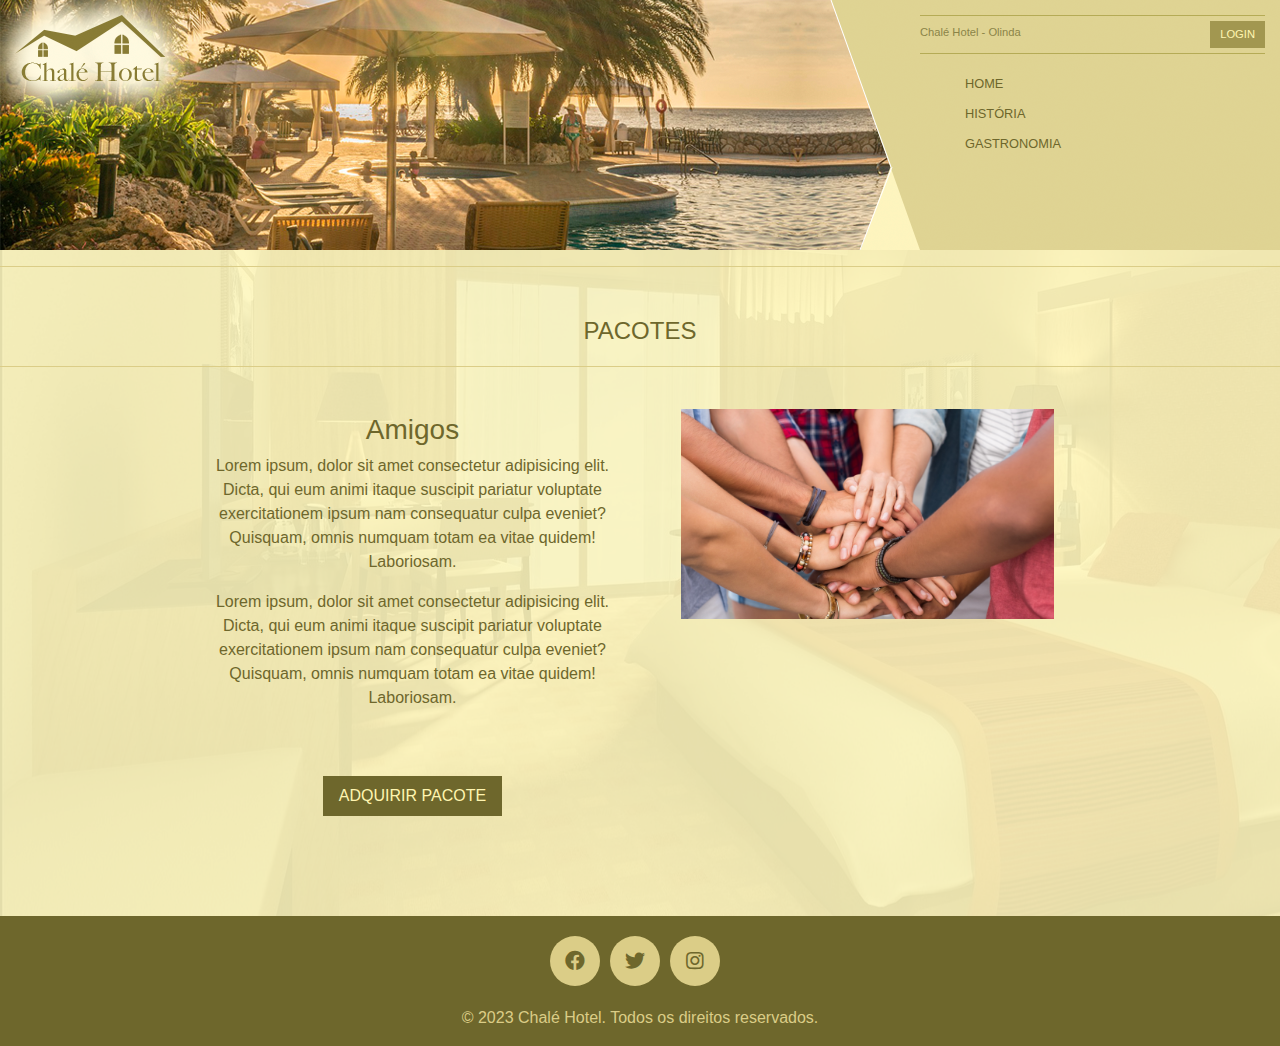
<file: pacote-amigos.html>
<!DOCTYPE html>
<html>
  <head>
    <meta charset="UTF-8">
    <title>Pacotes - Chalé Hotel</title>
    <!-- Adiciona o link para o arquivo CSS do Bootstrap -->
    <link rel="stylesheet" href="https://stackpath.bootstrapcdn.com/bootstrap/4.5.0/css/bootstrap.min.css">
    <!-- Adiciona o caminho para o arquivo CSS  -->
    <link rel="stylesheet" href="style.css">
     <!-- Adiciona o caminho para a biblioteca do Font Awesome  -->
     <link rel="stylesheet" href="https://cdnjs.cloudflare.com/ajax/libs/font-awesome/5.15.3/css/all.min.css"  />
    <!-- Adiciona o ícone da janela da página  -->
    <link rel="icon" href="imagens/logo.png" type="image/x-icon">

  </head>
  <body>
          <!-- inicio topo-->
          <div id="topo">
            
            <div id="area-logo">
              <h1 class="logo">
                <a href="index.html">Chalé Hotel</a>
              </h1>
            </div>

            <div id="area-menu">
              <div id="conteudo-menu">
                
                <div id="menu-locais">
                  <span class="locais">
                    Chalé Hotel - Olinda
                  </span>
                  <a class="reserva" href="login.html">Login</a>
                  <div style="clear: both;"></div>
                </div>

                <div id="menu">
                  <ul id="navegacao">
                    <li><a href="index.html">Home</a></li>
                    <li><a href="historia.html">História</a></li>
                    <li><a href="gastronomia.html">Gastronomia</a></li>
                  </ul>

                </div>

              </div>
            </div>
          </div>
          <!-- fim topo-->

          <hr>
          <h1>Pacotes</h1>
          <hr>
            <div class="row comidas">
              <div class="col-lg-6 col-md-12 col-sm-12">
                <div class="texto-gastronomia-esquerda justify-content-center text-center">
                <h3>Amigos</h3>
                  <p>Lorem ipsum, dolor sit amet consectetur adipisicing elit. 
                    Dicta, qui eum animi itaque suscipit pariatur voluptate exercitationem ipsum nam consequatur culpa eveniet? 
                    Quisquam, omnis numquam totam ea vitae quidem! Laboriosam.</p>
                    <p>Lorem ipsum, dolor sit amet consectetur adipisicing elit. 
                    Dicta, qui eum animi itaque suscipit pariatur voluptate exercitationem ipsum nam consequatur culpa eveniet? 
                    Quisquam, omnis numquam totam ea vitae quidem! Laboriosam.</p>
                    <button type="submit" class="btn-pacote btn-lg">Adquirir pacote </button>
                </div>
              </div>
              <div class="col-lg-6 col-md-12 col-sm-12">
                <div class="imagem-gastronomia-direita d-flex justify-content-center">
                  <img src="imagens/pacote-amigos.jpg" alt="Imagem">
                </div>
              </div>
            </div>
            
          
          <!-- início footer-->
          <footer>
            <div class="container">
              <div class="redes-sociais">
                <a href="#" class="social-icon"><i class="fab fa-facebook"></i></a>
                <a href="#" class="social-icon"><i class="fab fa-twitter"></i></a>
                <a href="#" class="social-icon"><i class="fab fa-instagram"></i></a>
                
              </div>
              <div class="row">
                <div class="col-12">
                  <p class="text-center texto-footer">&copy; 2023 Chalé Hotel. Todos os direitos reservados.</p>
                </div>
              </div>
            </div>
          </footer>
          
          <!-- fim footer-->
          <script>
            document.querySelector('.btn-pacote').addEventListener('click', function() {
              alert('Pacote adquirido, você ganhou um desconto de 10% no primeiro dia de hospedagem.');
              window.location.href = 'quartos_disponiveis2.html';
            });
          </script>
          

  

  <!-- Adicionando o jQuery e o JavaScript do Bootstrap -->
  <script src="https://code.jquery.com/jquery-3.5.1.slim.min.js"></script>

  <!-- Adiciona o link para o arquivo JavaScript do Bootstrap -->
  <script src="https://maxcdn.bootstrapcdn.com/bootstrap/4.0.0/js/bootstrap.min.js"></script>


  </body>
</html>
</file>
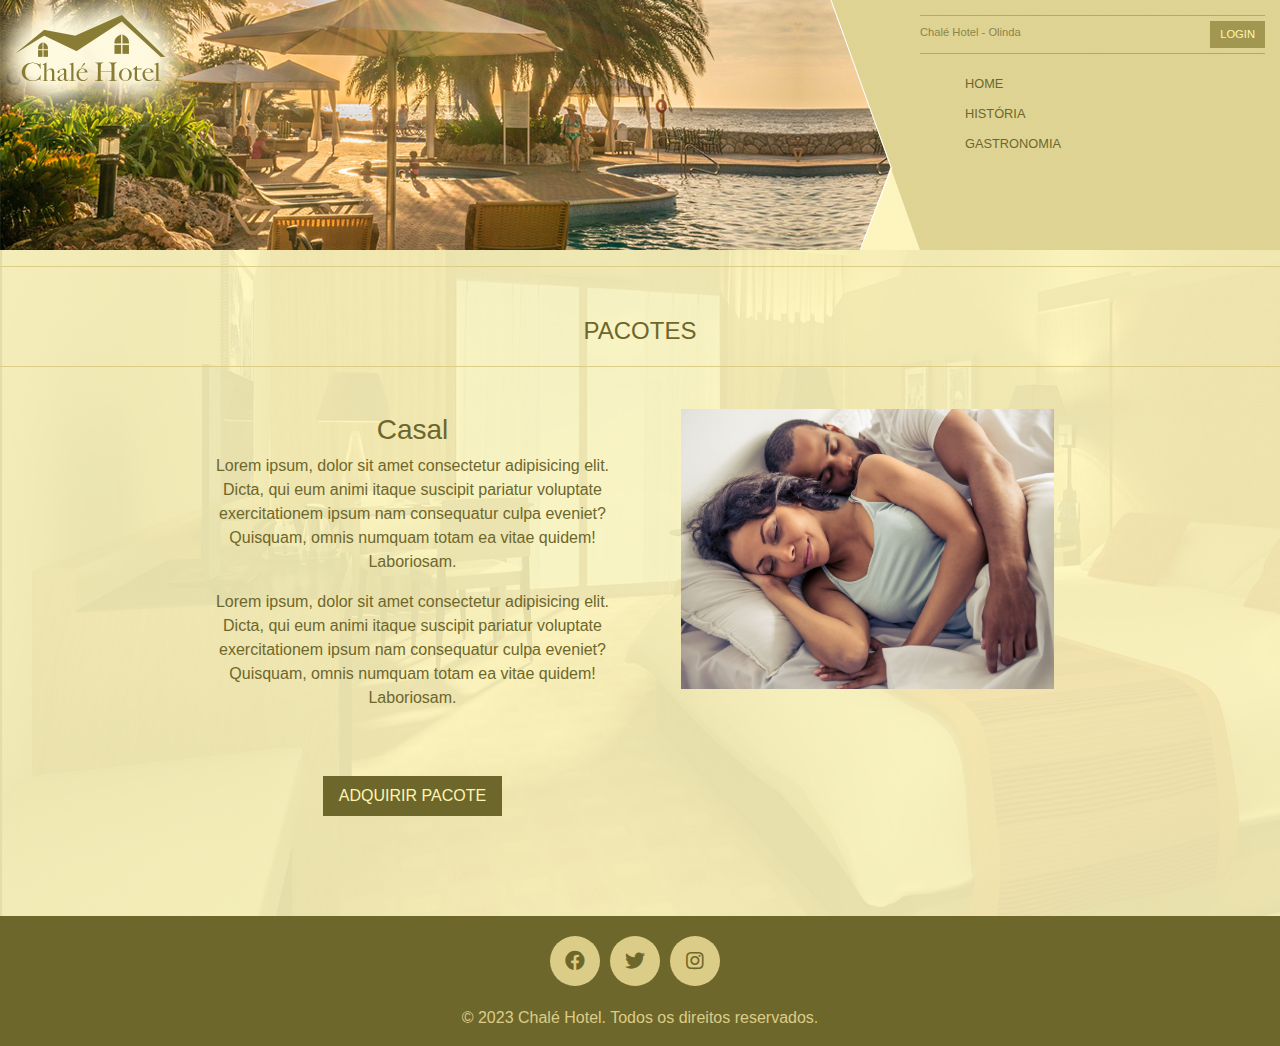
<file: pacote-casal.html>
<!DOCTYPE html>
<html>
  <head>
    <meta charset="UTF-8">
    <title>Catálogo de lugares para passeio</title>
    <!-- Adiciona o link para o arquivo CSS do Bootstrap -->
    <link rel="stylesheet" href="https://stackpath.bootstrapcdn.com/bootstrap/4.5.0/css/bootstrap.min.css">
    <!-- Adiciona o caminho para o arquivo CSS  -->
    <link rel="stylesheet" href="style.css">
     <!-- Adiciona o caminho para a biblioteca do Font Awesome  -->
     <link rel="stylesheet" href="https://cdnjs.cloudflare.com/ajax/libs/font-awesome/5.15.3/css/all.min.css"  />
    <!-- Adiciona o ícone da janela da página  -->
    <link rel="icon" href="imagens/logo.png" type="image/x-icon">

  </head>
  <body>
          <!-- inicio topo-->
          <div id="topo">
            
            <div id="area-logo">
              <h1 class="logo">
                <a href="index.html">Chalé Hotel</a>
              </h1>
            </div>

            <div id="area-menu">
              <div id="conteudo-menu">
                
                <div id="menu-locais">
                  <span class="locais">
                    Chalé Hotel - Olinda
                  </span>
                  <a class="reserva" href="login.html">Login</a>
                  <div style="clear: both;"></div>
                </div>

                <div id="menu">
                  <ul id="navegacao">
                    <li><a href="index.html">Home</a></li>
                    <li><a href="historia.html">História</a></li>
                    <li><a href="gastronomia.html">Gastronomia</a></li>
                  </ul>
                </div>
              </div>
            </div>
          </div>
          <!-- fim topo-->
          <!--Início Corpo-->
          <hr>
          <h1>Pacotes</h1>
          <hr>
            <div class="row comidas">
              <div class="col-lg-6 col-md-12 col-sm-12">
                <div class="texto-gastronomia-esquerda justify-content-center text-center">
                <h3>Casal</h3>
                  <p>Lorem ipsum, dolor sit amet consectetur adipisicing elit. 
                    Dicta, qui eum animi itaque suscipit pariatur voluptate exercitationem ipsum nam consequatur culpa eveniet? 
                    Quisquam, omnis numquam totam ea vitae quidem! Laboriosam.</p>
                    <p>Lorem ipsum, dolor sit amet consectetur adipisicing elit. 
                    Dicta, qui eum animi itaque suscipit pariatur voluptate exercitationem ipsum nam consequatur culpa eveniet? 
                    Quisquam, omnis numquam totam ea vitae quidem! Laboriosam.</p>
                    <button type="submit" class="btn-pacote btn-lg">Adquirir pacote </button>
                </div>
              </div>
              <div class="col-lg-6 col-md-12 col-sm-12">
                <div class="imagem-gastronomia-direita d-flex justify-content-center">
                  <img src="imagens/conchinha.jpg" alt="Imagem">
                </div>
              </div>
            </div>
            <!--Fim Corpo-->

          <!-- início footer-->
          <footer>
            <div class="container">
              <div class="redes-sociais">
                <a href="#" class="social-icon"><i class="fab fa-facebook"></i></a>
                <a href="#" class="social-icon"><i class="fab fa-twitter"></i></a>
                <a href="#" class="social-icon"><i class="fab fa-instagram"></i></a>
              </div>
              <div class="row">
                <div class="col-12">
                  <p class="text-center texto-footer">&copy; 2023 Chalé Hotel. Todos os direitos reservados.</p>
                </div>
              </div>
            </div>
          </footer>
          
          <!-- fim footer-->
          <script>
            document.querySelector('.btn-pacote').addEventListener('click', function() {
              window.location.href = 'quartos_casal.html';
            });
          </script>
          
  <!-- Adicionando o jQuery e o JavaScript do Bootstrap -->
  <script src="https://code.jquery.com/jquery-3.5.1.slim.min.js"></script>

  <!-- Adiciona o link para o arquivo JavaScript do Bootstrap -->
  <script src="https://maxcdn.bootstrapcdn.com/bootstrap/4.0.0/js/bootstrap.min.js"></script>


  </body>
</html>
</file>
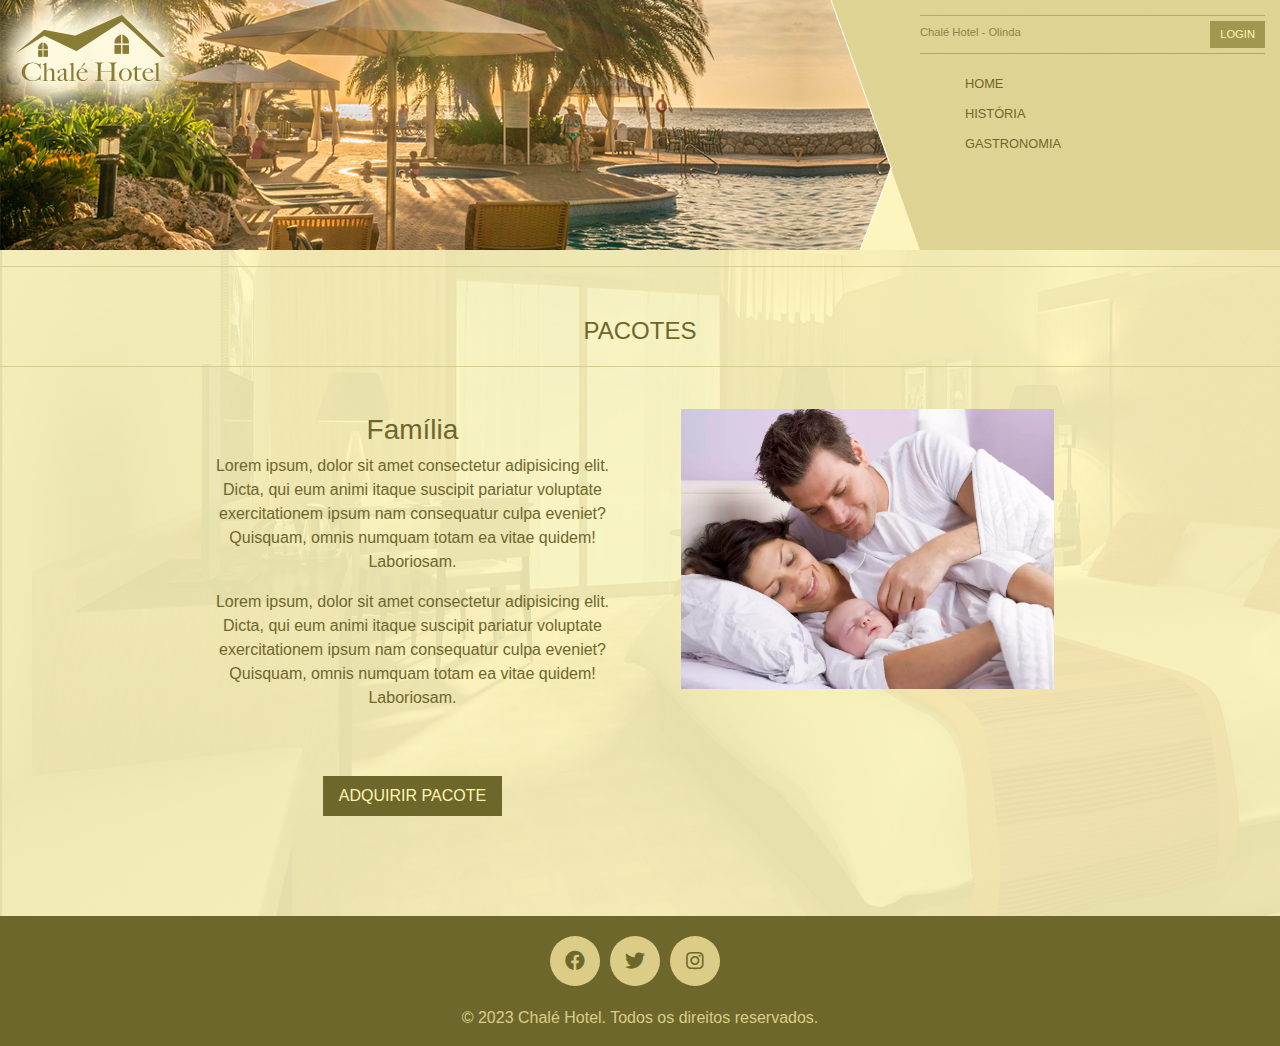
<file: pacote-familia.html>
<!DOCTYPE html>
<html>
  <head>
    <meta charset="UTF-8">
    <title>Catálogo de lugares para passeio</title>
    <!-- Adiciona o link para o arquivo CSS do Bootstrap -->
    <link rel="stylesheet" href="https://stackpath.bootstrapcdn.com/bootstrap/4.5.0/css/bootstrap.min.css">
    <!-- Adiciona o caminho para o arquivo CSS  -->
    <link rel="stylesheet" href="style.css">
     <!-- Adiciona o caminho para a biblioteca do Font Awesome  -->
     <link rel="stylesheet" href="https://cdnjs.cloudflare.com/ajax/libs/font-awesome/5.15.3/css/all.min.css"  />
    <!-- Adiciona o ícone da janela da página  -->
    <link rel="icon" href="imagens/logo.png" type="image/x-icon">

  </head>
  <body>
          <!-- inicio topo-->
          <div id="topo">
            
            <div id="area-logo">
              <h1 class="logo">
                <a href="index.html">Chalé Hotel</a>
              </h1>
            </div>

            <div id="area-menu">
              <div id="conteudo-menu">
                
                <div id="menu-locais">
                  <span class="locais">
                    Chalé Hotel - Olinda
                  </span>
                  <a class="reserva" href="login.html">Login</a>
                  <div style="clear: both;"></div>
                </div>

                <div id="menu">
                  <ul id="navegacao">
                    <li><a href="index.html">Home</a></li>
                    <li><a href="historia.html">História</a></li>
                    <li><a href="gastronomia.html">Gastronomia</a></li>
                  </ul>

                </div>

              </div>
            </div>
          </div>
          <!-- fim topo-->
          <!--Inicio Corpo-->
          <hr>
          <h1>Pacotes</h1>
          <hr>
            <div class="row comidas">
              <div class="col-lg-6 col-md-12 col-sm-12">
                <div class="texto-gastronomia-esquerda justify-content-center text-center">
                <h3>Família</h3>
                  <p>Lorem ipsum, dolor sit amet consectetur adipisicing elit. 
                    Dicta, qui eum animi itaque suscipit pariatur voluptate exercitationem ipsum nam consequatur culpa eveniet? 
                    Quisquam, omnis numquam totam ea vitae quidem! Laboriosam.</p>
                    <p>Lorem ipsum, dolor sit amet consectetur adipisicing elit. 
                    Dicta, qui eum animi itaque suscipit pariatur voluptate exercitationem ipsum nam consequatur culpa eveniet? 
                    Quisquam, omnis numquam totam ea vitae quidem! Laboriosam.</p>
                    <button type="submit" class="btn-pacote btn-lg">Adquirir pacote </button>
                </div>
              </div>
              <div class="col-lg-6 col-md-12 col-sm-12">
                <div class="imagem-gastronomia-direita d-flex justify-content-center">
                  <img src="imagens/pacote-familia.jpg" alt="Imagem">
                </div>
              </div>
            </div>
          <!--Fim Corpo-->
          <!-- início footer-->
          <footer>
            <div class="container">
              <div class="redes-sociais">
                <a href="#" class="social-icon"><i class="fab fa-facebook"></i></a>
                <a href="#" class="social-icon"><i class="fab fa-twitter"></i></a>
                <a href="#" class="social-icon"><i class="fab fa-instagram"></i></a>
                
              </div>
              <div class="row">
                <div class="col-12">
                  <p class="text-center texto-footer">&copy; 2023 Chalé Hotel. Todos os direitos reservados.</p>
                </div>
              </div>
            </div>
          </footer>
          <!-- fim footer-->
          <script>
            document.querySelector('.btn-pacote').addEventListener('click', function() {
              window.location.href = 'quartos_familia.html';
            });
          </script>
          
  <!-- Adicionando o jQuery e o JavaScript do Bootstrap -->
  <script src="https://code.jquery.com/jquery-3.5.1.slim.min.js"></script>

  <!-- Adiciona o link para o arquivo JavaScript do Bootstrap -->
  <script src="https://maxcdn.bootstrapcdn.com/bootstrap/4.0.0/js/bootstrap.min.js"></script>


  </body>
</html>
</file>
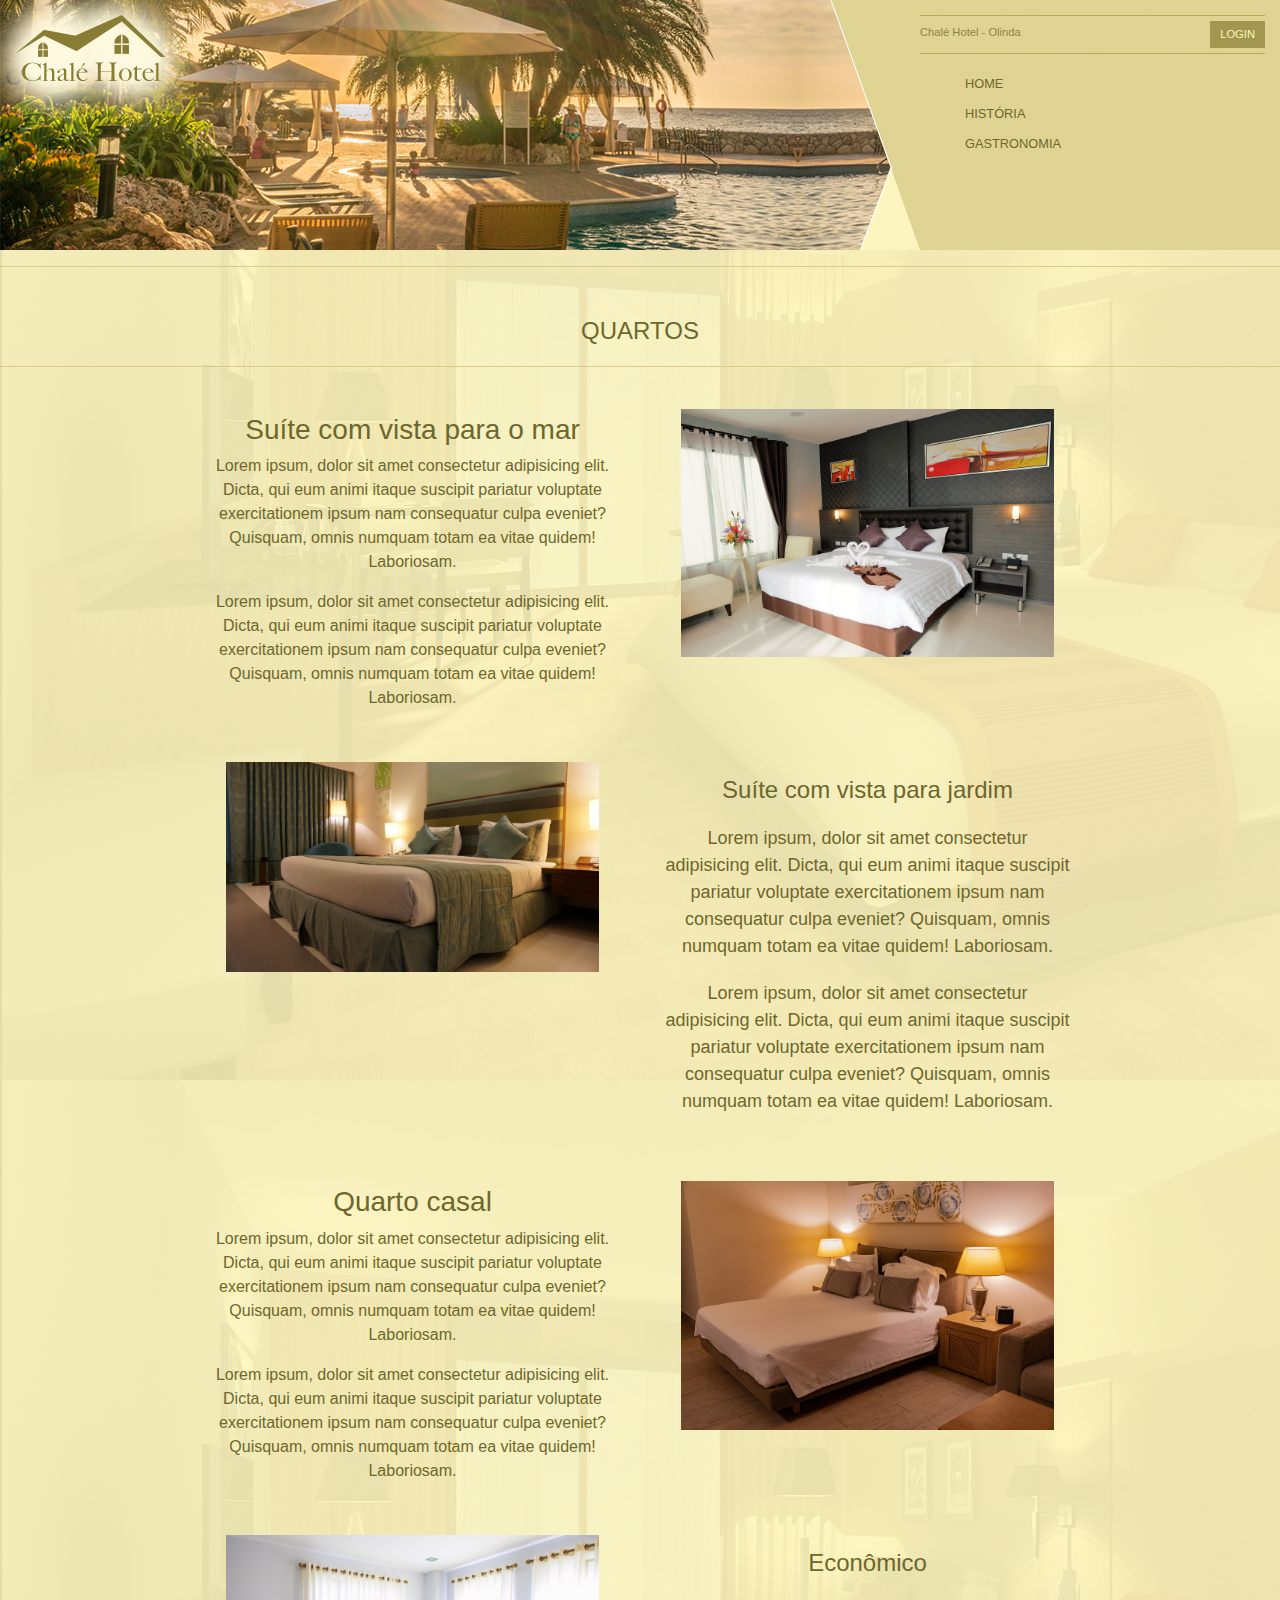
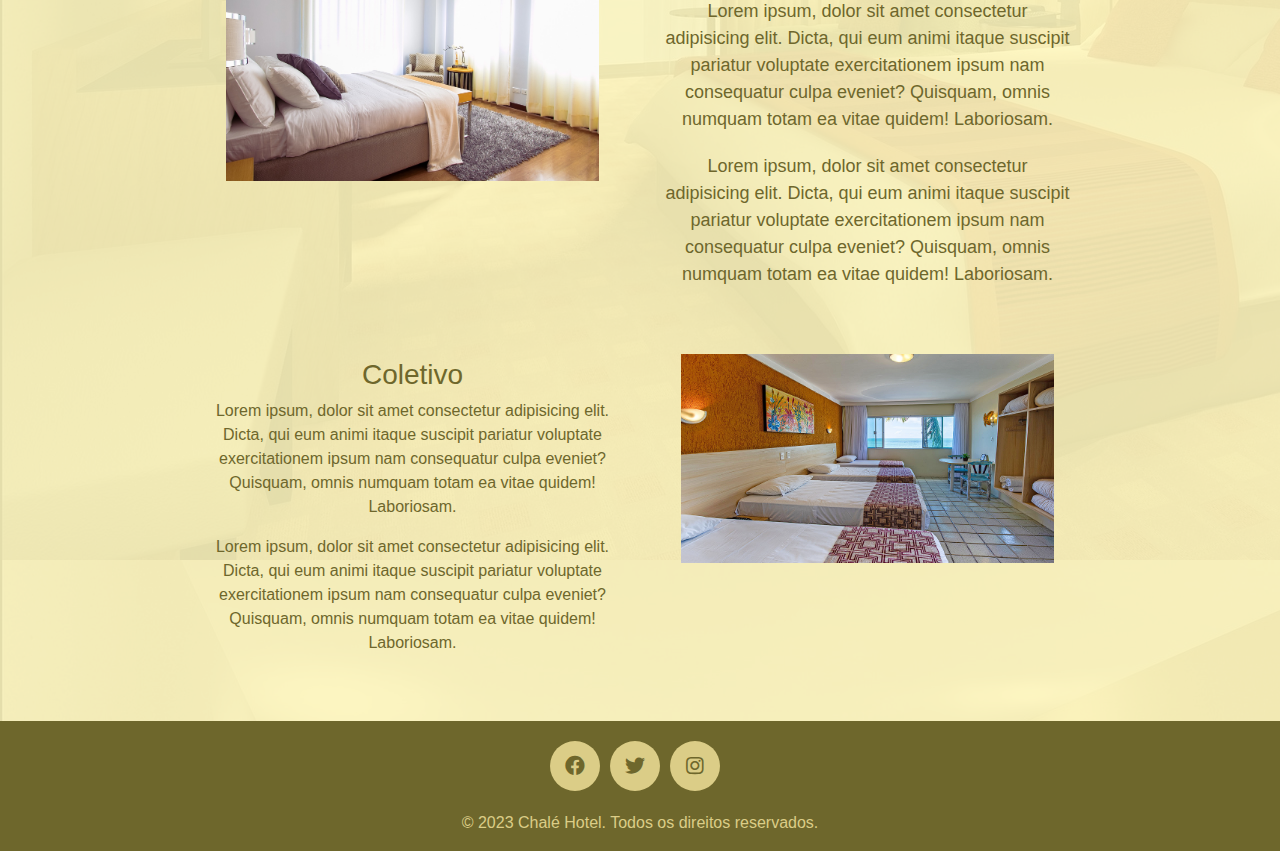
<file: quartos.html>
<!DOCTYPE html>
<html>
  <head>
    <meta charset="UTF-8">
    <title>Catálogo de lugares para passeio</title>
    <!-- Adiciona o link para o arquivo CSS do Bootstrap -->
    <link rel="stylesheet" href="https://stackpath.bootstrapcdn.com/bootstrap/4.5.0/css/bootstrap.min.css">
    <!-- Adiciona o caminho para o arquivo CSS  -->
    <link rel="stylesheet" href="style.css">
     <!-- Adiciona o caminho para a biblioteca do Font Awesome  -->
     <link rel="stylesheet" href="https://cdnjs.cloudflare.com/ajax/libs/font-awesome/5.15.3/css/all.min.css"  />
     <!-- Adiciona o ícone da janela da página  -->
     <link rel="icon" href="imagens/logo.png" type="image/x-icon">
  </head>
  <body>
          <!-- inicio topo-->
          <div id="topo">
            
            <div id="area-logo">
              <h1 class="logo">
                <a href="index.html">Chalé Hotel</a>
              </h1>
            </div>

            <div id="area-menu">
              <div id="conteudo-menu">
                
                <div id="menu-locais">
                  <span class="locais">
                    Chalé Hotel - Olinda
                  </span>
                  <a class="reserva" href="login.html">Login</a>
                  <div style="clear: both;"></div>
                </div>

                <div id="menu">
                  <ul id="navegacao">
                    <li><a href="index.html">Home</a></li>
                    <li><a href="historia.html">História</a></li>
                    <li><a href="gastronomia.html">Gastronomia</a></li>
                  </ul>
                </div>
              </div>
            </div>
          </div>
          <!-- fim topo-->
          <!--Início Corpo-->
          <hr>
          <h1>Quartos</h1>
          <hr>
            <div class="row comidas">
              <div class="col-lg-6 col-md-12 col-sm-12">
                <div class="texto-gastronomia-esquerda justify-content-center text-center">
                <h3>Suíte com vista para o mar</h3>
                  <p>Lorem ipsum, dolor sit amet consectetur adipisicing elit. 
                    Dicta, qui eum animi itaque suscipit pariatur voluptate exercitationem ipsum nam consequatur culpa eveniet? 
                    Quisquam, omnis numquam totam ea vitae quidem! Laboriosam.</p>
                    <p>Lorem ipsum, dolor sit amet consectetur adipisicing elit. 
                    Dicta, qui eum animi itaque suscipit pariatur voluptate exercitationem ipsum nam consequatur culpa eveniet? 
                    Quisquam, omnis numquam totam ea vitae quidem! Laboriosam.</p>
                </div>
              </div>
              <div class="col-lg-6 col-md-12 col-sm-12">
                <div class="imagem-gastronomia-direita d-flex justify-content-center">
                  <img src="imagens/suite-master.jpg" alt="Imagem">
                </div>
              </div>
            </div>
            <div class="row comidas comida-vegana">
                
                <div class="col-lg-6 col-md-12 col-sm-12">
                  <div class="imagem-gastronomia-esquerda d-flex justify-content-center">
                    <img src="imagens/suite.jpg" alt="Imagem">
                  </div>
                </div>
                <div class="col-lg-6 col-md-12 col-sm-12">
                    <div class="texto-gastronomia-direita justify-content-center text-center">
                    <h3>Suíte com vista para jardim</h3>
                      <p>Lorem ipsum, dolor sit amet consectetur adipisicing elit. 
                        Dicta, qui eum animi itaque suscipit pariatur voluptate exercitationem ipsum nam consequatur culpa eveniet? 
                        Quisquam, omnis numquam totam ea vitae quidem! Laboriosam.</p>
                        <p>Lorem ipsum, dolor sit amet consectetur adipisicing elit. 
                        Dicta, qui eum animi itaque suscipit pariatur voluptate exercitationem ipsum nam consequatur culpa eveniet? 
                        Quisquam, omnis numquam totam ea vitae quidem! Laboriosam.</p>
                    </div>
                  </div>
              </div>
              <div class="row comidas">
                <div class="col-lg-6 col-md-12 col-sm-12">
                  <div class="texto-gastronomia-esquerda justify-content-center text-center">
                  <h3>Quarto casal</h3>
                    <p>Lorem ipsum, dolor sit amet consectetur adipisicing elit. 
                      Dicta, qui eum animi itaque suscipit pariatur voluptate exercitationem ipsum nam consequatur culpa eveniet? 
                      Quisquam, omnis numquam totam ea vitae quidem! Laboriosam.</p>
                      <p>Lorem ipsum, dolor sit amet consectetur adipisicing elit. 
                      Dicta, qui eum animi itaque suscipit pariatur voluptate exercitationem ipsum nam consequatur culpa eveniet? 
                      Quisquam, omnis numquam totam ea vitae quidem! Laboriosam.</p>
                  </div>
                </div>
                <div class="col-lg-6 col-md-12 col-sm-12">
                  <div class="imagem-gastronomia-direita d-flex justify-content-center">
                    <img src="imagens/quarto-comum.jpg" alt="Imagem">
                  </div>
                </div>
              </div>
              <div class="row comidas comida-vegana">
                
                <div class="col-lg-6 col-md-12 col-sm-12">
                  <div class="imagem-gastronomia-esquerda d-flex justify-content-center">
                    <img src="imagens/quarto-solteiro.jpg" alt="Imagem">
                  </div>
                </div>
                <div class="col-lg-6 col-md-12 col-sm-12">
                    <div class="texto-gastronomia-direita justify-content-center text-center">
                    <h3>Econômico</h3>
                      <p>Lorem ipsum, dolor sit amet consectetur adipisicing elit. 
                        Dicta, qui eum animi itaque suscipit pariatur voluptate exercitationem ipsum nam consequatur culpa eveniet? 
                        Quisquam, omnis numquam totam ea vitae quidem! Laboriosam.</p>
                        <p>Lorem ipsum, dolor sit amet consectetur adipisicing elit. 
                        Dicta, qui eum animi itaque suscipit pariatur voluptate exercitationem ipsum nam consequatur culpa eveniet? 
                        Quisquam, omnis numquam totam ea vitae quidem! Laboriosam.</p>
                    </div>
                  </div>
              </div>
              <div class="row comidas">
                <div class="col-lg-6 col-md-12 col-sm-12">
                  <div class="texto-gastronomia-esquerda justify-content-center text-center">
                  <h3>Coletivo</h3>
                    <p>Lorem ipsum, dolor sit amet consectetur adipisicing elit. 
                      Dicta, qui eum animi itaque suscipit pariatur voluptate exercitationem ipsum nam consequatur culpa eveniet? 
                      Quisquam, omnis numquam totam ea vitae quidem! Laboriosam.</p>
                      <p>Lorem ipsum, dolor sit amet consectetur adipisicing elit. 
                      Dicta, qui eum animi itaque suscipit pariatur voluptate exercitationem ipsum nam consequatur culpa eveniet? 
                      Quisquam, omnis numquam totam ea vitae quidem! Laboriosam.</p>
                  </div>
                </div>
                <div class="col-lg-6 col-md-12 col-sm-12">
                  <div class="imagem-gastronomia-direita d-flex justify-content-center">
                    <img src="imagens/quarto-coletivo.png" alt="Imagem">
                  </div>
                </div>
              </div>
    <!-- fim corpo-->

          <!-- início footer-->
          <footer>
            <div class="container">
              <div class="redes-sociais">
                <a href="#" class="social-icon"><i class="fab fa-facebook"></i></a>
                <a href="#" class="social-icon"><i class="fab fa-twitter"></i></a>
                <a href="#" class="social-icon"><i class="fab fa-instagram"></i></a>
                
              </div>
              <div class="row">
                <div class="col-12">
                  <p class="text-center texto-footer">&copy; 2023 Chalé Hotel. Todos os direitos reservados.</p>
                </div>
              </div>
            </div>
          </footer>
          <!-- fim footer-->
  <!-- Adicionando o jQuery e o JavaScript do Bootstrap -->
  <script src="https://code.jquery.com/jquery-3.5.1.slim.min.js"></script>

  <!-- Adiciona o link para o arquivo JavaScript do Bootstrap -->
  <script src="https://maxcdn.bootstrapcdn.com/bootstrap/4.0.0/js/bootstrap.min.js"></script>
  </body>
</html>
</file>
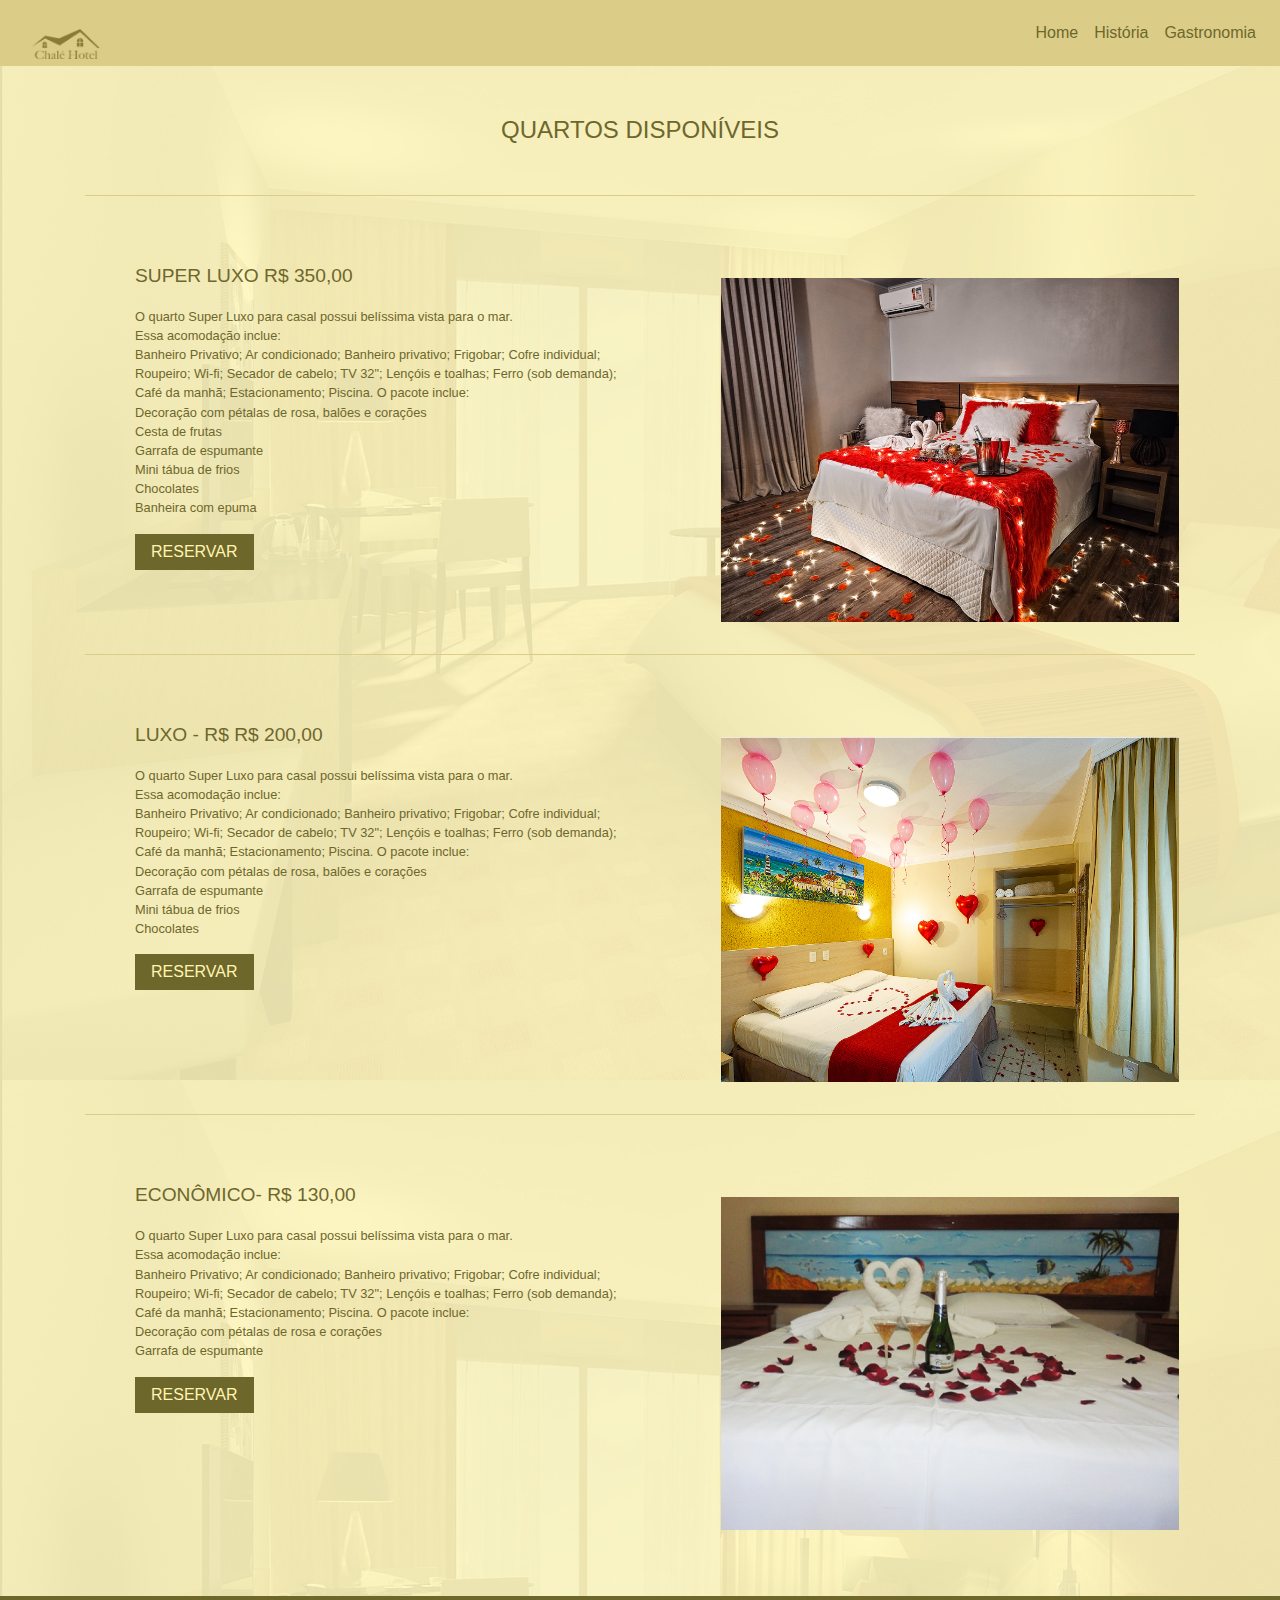
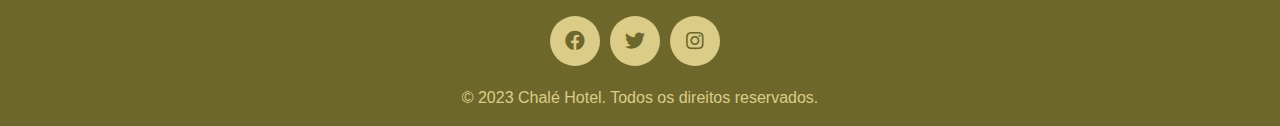
<file: quartos_casal.html>
<!DOCTYPE html>
<html>
  <head>
    <meta charset="UTF-8">
    <title>Fazer Reserva</title>
    <!-- Adiciona o link para o arquivo CSS do Bootstrap -->
    <link rel="stylesheet" href="https://stackpath.bootstrapcdn.com/bootstrap/4.5.0/css/bootstrap.min.css">
    <!-- Adiciona o caminho para o arquivo CSS -->
    <link rel="stylesheet" href="style.css">
    <!-- Adiciona o caminho para a biblioteca do Font Awesome -->
    <link rel="stylesheet" href="https://cdnjs.cloudflare.com/ajax/libs/font-awesome/5.15.3/css/all.min.css"  />
    <!-- Adiciona o ícone da janela da página  -->
    <link rel="icon" href="imagens/logo.png" type="image/x-icon">
  </head>
  <body>
    
  
   <!-- ... Início Menu ... -->
<nav class="navbar navbar-expand-md cor-menu">
  <a class="navbar-brand" href="#"><img src="imagens/logo.png" alt="Logo" class="navbar-logo"></a>
  <button class="navbar-toggler" type="button" data-toggle="collapse" data-target="#navbarNav" aria-controls="navbarNav" aria-expanded="false" aria-label="Toggle navigation">
    <span class="navbar-toggler-icon"></span>
  </button>
  <div class="collapse navbar-collapse" id="navbarNav">
    <ul class="navbar-nav ml-auto">
      <li class="nav-item">
        <a class="nav-link" href="index.html">Home</a>
      </li>
      <li class="nav-item">
        <a class="nav-link" href="historia.html">História</a>
      </li>
      <li class="nav-item">
        <a class="nav-link" href="gastronomia.html">Gastronomia</a>
      </li>
    </ul>
  </div>
</nav>
<!-- ... Fim Menu ... -->
<!-- Início do container-->
<h1>Quartos Disponíveis</h1>

<div class="container">
  <hr>
  <div class="row ">
      <div class="col-lg-6 col-md-12 col-sm-12 ">
        <div class="principal justify-content-center">
          <p class="titulo_quartos">SUPER LUXO R$ 350,00</p>
          <p class="texto_quartos">
            
            O quarto Super Luxo para casal possui belíssima vista para o mar.   <br>
            Essa acomodação inclue:<br>
            Banheiro Privativo;
            Ar condicionado;
            Banheiro privativo;
            Frigobar;
            Cofre individual;
            Roupeiro;
            Wi-fi;
            Secador de cabelo;
            TV 32";
            Lençóis e toalhas;
            Ferro (sob demanda);
            Café da manhã;
            Estacionamento;
            Piscina.
            O pacote inclue:<br>
            Decoração com pétalas de rosa, balões e corações<br>
            Cesta de frutas<br>
            Garrafa de espumante<br>
            Mini tábua de frios<br>
            Chocolates<br>
            Banheira com epuma<br>
            

          </p>
          <button type="submit" class="btn-reservar btn-lg">Reservar </button>
        </div>
      </div>
      <div class="col-lg-6 col-md-12 col-sm-12">
        <div class="principal d-flex justify-content-center">
                    <div >
                        <img src="imagens/pct_casal_luxo.jpg" class="d-block w-100" alt="Imagem 1">
                    </div>
        </div>
      </div>
  </div>
  <hr>
  <div class="row ">
    <div class="col-lg-6 col-md-12 col-sm-12 ">
      <div class="principal justify-content-center">
        <p class="titulo_quartos">LUXO - R$ R$ 200,00</p>
        <p class="texto_quartos">
          
            O quarto Super Luxo para casal possui belíssima vista para o mar.   <br> 
            Essa acomodação inclue:<br>
            Banheiro Privativo;
            Ar condicionado;
            Banheiro privativo;
            Frigobar;
            Cofre individual;
            Roupeiro;
            Wi-fi;
            Secador de cabelo;
            TV 32";
            Lençóis e toalhas;
            Ferro (sob demanda);
            Café da manhã;
            Estacionamento;
            Piscina.
            O pacote inclue:<br>
            Decoração com pétalas de rosa, balões e corações<br>
            Garrafa de espumante<br>
            Mini tábua de frios<br>
            Chocolates<br>

        </p>
        <button type="submit" class="btn-reservar btn-lg">Reservar </button>
      </div>
    </div>
    <div class="col-lg-6 col-md-12 col-sm-12">
      <div class="principal d-flex justify-content-center">
                  <div >
                      <img src="imagens/pct_casal.png" class="d-block w-100" alt="Imagem 1">
                  </div>
      </div>
    </div>
  </div>
  <hr>
  <div class="row ">
    <div class="col-lg-6 col-md-12 col-sm-12 ">
      <div class="principal justify-content-center">
        <p class="titulo_quartos">ECONÔMICO- R$ 130,00</p>
        <p class="texto_quartos">
          
            O quarto Super Luxo para casal possui belíssima vista para o mar.   <br> 
            Essa acomodação inclue:<br>
            Banheiro Privativo;
            Ar condicionado;
            Banheiro privativo;
            Frigobar;
            Cofre individual;
            Roupeiro;
            Wi-fi;
            Secador de cabelo;
            TV 32";
            Lençóis e toalhas;
            Ferro (sob demanda);
            Café da manhã;
            Estacionamento;
            Piscina.
            O pacote inclue:<br>
            Decoração com pétalas de rosa e corações<br>
            Garrafa de espumante<br>

        </p>
        <button type="submit" class="btn-reservar btn-lg">Reservar </button>
      </div>
    </div>
    <div class="col-lg-6 col-md-12 col-sm-12">
      <div class="principal d-flex justify-content-center">
                  <div >
                      <img src="imagens/pct_casal_eco.jpg" class="d-block w-100" alt="Imagem 1">
                  </div>
      </div>
    </div>
  </div>
</div>
<!-- Fim do container-->

<!-- início footer-->
<footer>
  <div class="container">
    <div class="redes-sociais">
      <a href="#" class="social-icon"><i class="fab fa-facebook"></i></a>
      <a href="#" class="social-icon"><i class="fab fa-twitter"></i></a>
      <a href="#" class="social-icon"><i class="fab fa-instagram"></i></a>
      
    </div>
    <div class="row">
      <div class="col-12">
        <p class="text-center texto-footer">&copy; 2023 Chalé Hotel. Todos os direitos reservados.</p>
      </div>
    </div>
  </div>
</footer>
<!-- fim footer-->
<script>
  
  // Obter todos os botões com a classe .btn-reservar
  var buttons = document.querySelectorAll('.btn-reservar');
  
  // Adicionar o manipulador de eventos a cada botão
  buttons.forEach(function(button) {
    button.addEventListener('click', function() {
      alert('A reserva foi realizada com sucesso! Entraremos em contato em breve para ajustar os detalhes de sua estadia.');
      window.location.href = 'index.html';
    });
  });
</script>
  </body>
</html>
</file>
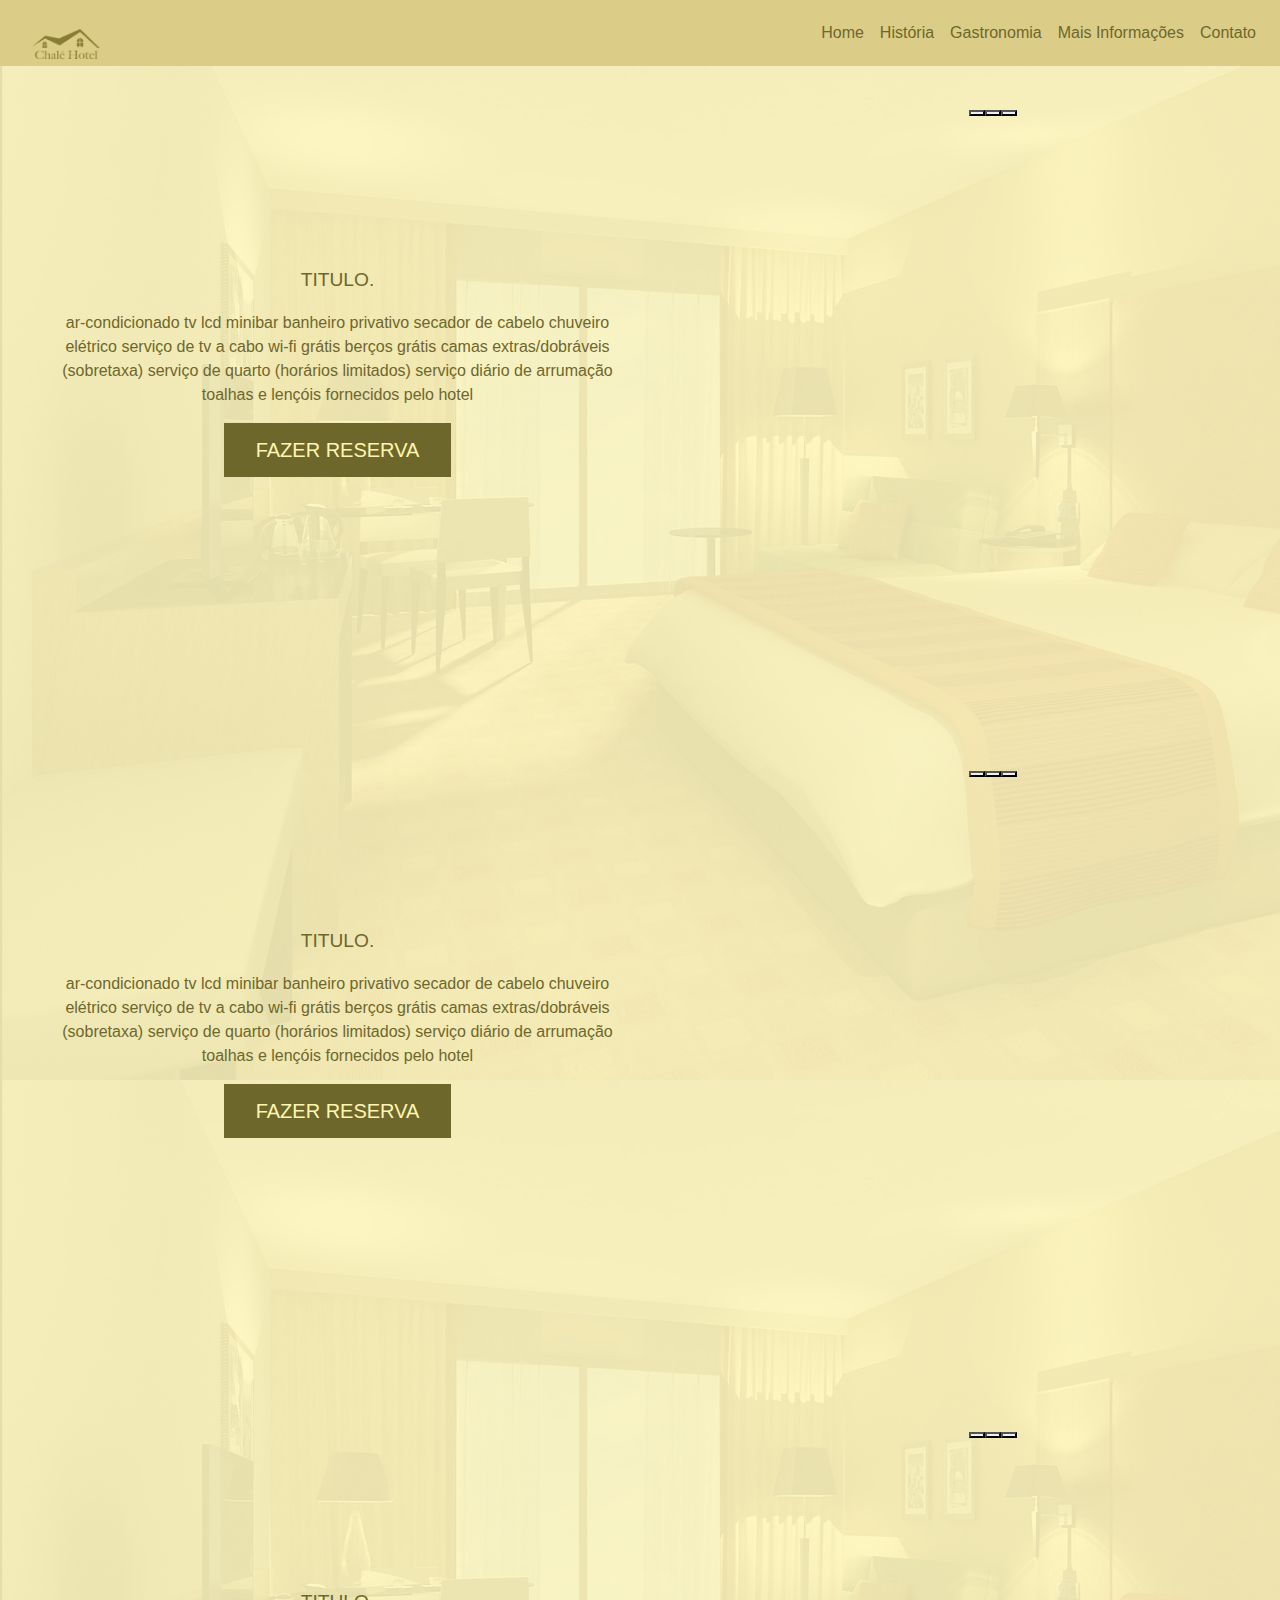
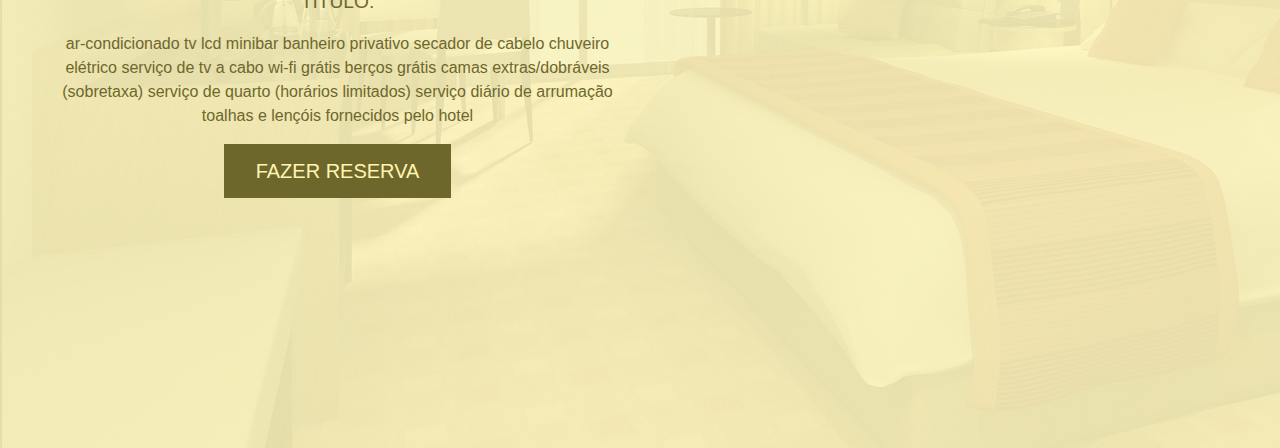
<file: quartos_disponiveis.html>
<!DOCTYPE html>
<html>
  <head>
    <meta charset="UTF-8">
    <title>Fazer Reserva</title>
    <!-- Adiciona o link para o arquivo CSS do Bootstrap -->
    <link rel="stylesheet" href="https://stackpath.bootstrapcdn.com/bootstrap/4.5.0/css/bootstrap.min.css">
    <!-- Adiciona o caminho para o arquivo CSS -->
    <link rel="stylesheet" href="style.css">
    <!-- Adiciona o caminho para a biblioteca do Font Awesome -->
    <link rel="stylesheet" href="https://cdnjs.cloudflare.com/ajax/libs/font-awesome/5.15.3/css/all.min.css"  />
  </head>
  <body>
    
  
   <!-- ... Início Menu ... -->
<nav class="navbar navbar-expand-md cor-menu">
  <a class="navbar-brand" href="#"><img src="imagens/logo.png" alt="Logo" class="navbar-logo"></a>
  <button class="navbar-toggler" type="button" data-toggle="collapse" data-target="#navbarNav" aria-controls="navbarNav" aria-expanded="false" aria-label="Toggle navigation">
    <span class="navbar-toggler-icon"></span>
  </button>
  <div class="collapse navbar-collapse" id="navbarNav">
    <ul class="navbar-nav ml-auto">
      <li class="nav-item">
        <a class="nav-link" href="#">Home</a>
      </li>
      <li class="nav-item">
        <a class="nav-link" href="#">História</a>
      </li>
      <li class="nav-item">
        <a class="nav-link" href="#">Gastronomia</a>
      </li>
      <li class="nav-item">
        <a class="nav-link" href="#">Mais Informações</a>
      </li>
      <li class="nav-item">
        <a class="nav-link" href="#">Contato</a>
      </li>
    </ul>
  </div>
</nav>
<!-- ... Fim Menu ... -->



<div class="row">
  <div class="col-lg-6 col-md-12 col-sm-12 frente2">
    <div class="principal justify-content-center text-center">
      <p class="texto">Titulo.</p>
      <p>
        ar-condicionado
        tv lcd
        minibar
        banheiro privativo
        secador de cabelo
        chuveiro elétrico
        serviço de tv a cabo
        wi-fi grátis
        berços grátis
        camas extras/dobráveis (sobretaxa)
        serviço de quarto (horários limitados)
        serviço diário de arrumação
        toalhas e lençóis fornecidos pelo hotel
    </p>
      <button type="submit" class="btn-reserva btn-lg" onclick="irParaReserva()">Fazer reserva</button>
    </div>
  </div>
  <div class="col-lg-6 col-md-12 col-sm-12">
    <div class="principal d-flex justify-content-center">  
        </head>
        <body>
          <div class="carousel">
            <div class="slides">
              <div class="slide">
                <img src="imagens/quarto-familia.jpg" alt="Imagem 1">
              </div>
              <div class="slide">
                <img src="imagens/quarto-comum.jpg" alt="Imagem 2">
              </div>
              <div class="slide">
                <img src="imagens/quarto-solteiro.jpg" alt="Imagem 3">
              </div>
            </div>
            <div class="carousel-navigation">
              <span class="prev-button"></span>
              <span class="next-button"></span>
            </div>
            <div class="carousel-indicators">
              <button class="indicator-button active"></button>
              <button class="indicator-button"></button>
              <button class="indicator-button"></button>
            </div>
          </div>
        </div>
      </div>

</div>

<div class="row">
  <div class="col-lg-6 col-md-12 col-sm-12 frente2">
    <div class="principal justify-content-center text-center">
      <p class="texto">Titulo.</p>
      <p>
        ar-condicionado
        tv lcd
        minibar
        banheiro privativo
        secador de cabelo
        chuveiro elétrico
        serviço de tv a cabo
        wi-fi grátis
        berços grátis
        camas extras/dobráveis (sobretaxa)
        serviço de quarto (horários limitados)
        serviço diário de arrumação
        toalhas e lençóis fornecidos pelo hotel
    </p>
      <button type="submit" class="btn-reserva btn-lg" onclick="irParaReserva()">Fazer reserva</button>
    </div>
  </div>
  <div class="col-lg-6 col-md-12 col-sm-12">
    <div class="principal d-flex justify-content-center">  
        </head>
        <body>
          <div class="carousel">
            <div class="slides">
              <div class="slide">
                <img src="imagens/quarto-familia.jpg" alt="Imagem 1">
              </div>
              <div class="slide">
                <img src="imagens/quarto-comum.jpg" alt="Imagem 2">
              </div>
              <div class="slide">
                <img src="imagens/quarto-solteiro.jpg" alt="Imagem 3">
              </div>
            </div>
            <div class="carousel-navigation">
              <span class="prev-button"></span>
              <span class="next-button"></span>
            </div>
            <div class="carousel-indicators">
              <button class="indicator-button active"></button>
              <button class="indicator-button"></button>
              <button class="indicator-button"></button>
            </div>
          </div>
        </div>
      </div>

</div>
<div class="row">
  <div class="col-lg-6 col-md-12 col-sm-12 frente2">
    <div class="principal justify-content-center text-center">
      <p class="texto">Titulo.</p>
      <p>
        ar-condicionado
        tv lcd
        minibar
        banheiro privativo
        secador de cabelo
        chuveiro elétrico
        serviço de tv a cabo
        wi-fi grátis
        berços grátis
        camas extras/dobráveis (sobretaxa)
        serviço de quarto (horários limitados)
        serviço diário de arrumação
        toalhas e lençóis fornecidos pelo hotel
    </p>
      <button type="submit" class="btn-reserva btn-lg" onclick="irParaReserva()">Fazer reserva</button>
    </div>
  </div>
  <div class="col-lg-6 col-md-12 col-sm-12">
    <div class="principal d-flex justify-content-center">  
        </head>
        <body>
          <div class="carousel">
            <div class="slides">
              <div class="slide">
                <img src="imagens/quarto-familia.jpg" alt="Imagem 1">
              </div>
              <div class="slide">
                <img src="imagens/quarto-comum.jpg" alt="Imagem 2">
              </div>
              <div class="slide">
                <img src="imagens/quarto-solteiro.jpg" alt="Imagem 3">
              </div>
            </div>
            <div class="carousel-navigation">
              <span class="prev-button"></span>
              <span class="next-button"></span>
            </div>
            <div class="carousel-indicators">
              <button class="indicator-button active"></button>
              <button class="indicator-button"></button>
              <button class="indicator-button"></button>
            </div>
          </div>
        </div>
      </div>

</div>
        
        

  <script>
    const carousel = document.querySelector('.carousel');
    const slidesContainer = carousel.querySelector('.slides');
    const slides = Array.from(carousel.querySelectorAll('.slide'));
    const prevButton = carousel.querySelector('.prev-button');
    const nextButton = carousel.querySelector('.next-button');
    const indicatorButtons = Array.from(carousel.querySelectorAll('.indicator-button'));

    let currentIndex = 0;
    let intervalId;

    function goToSlide(index) {
      slidesContainer.style.transform = `translateX(-${index * 100}%)`;
      currentIndex = index;
      updateIndicators();
    }

    function updateIndicators() {
      indicatorButtons.forEach((button, index) => {
        button.classList.toggle('active', index === currentIndex);
      });
    }

    function goToNextSlide() {
      currentIndex = (currentIndex + 1) % slides.length;
      goToSlide(currentIndex);
    }

    function goToPrevSlide() {
      currentIndex = (currentIndex - 1 + slides.length) % slides.length;
      goToSlide(currentIndex);
    }

    function startCarousel() {
      intervalId = setInterval(goToNextSlide, 3000);
    }

    function stopCarousel() {
      clearInterval(intervalId);
    }

    prevButton.addEventListener('click', () => {
      stopCarousel();
      goToPrevSlide();
    });

    nextButton.addEventListener('click', () => {
      stopCarousel();
      goToNextSlide();
    });

    indicatorButtons.forEach((button, index) => {
      button.addEventListener('click', () => {
        stopCarousel();
        goToSlide(index);
      });
    });

    carousel.addEventListener('mouseenter', stopCarousel);
    carousel.addEventListener('mouseleave', startCarousel);

    startCarousel();
  </script>

        





  
   
  </body>
</html>
</file>
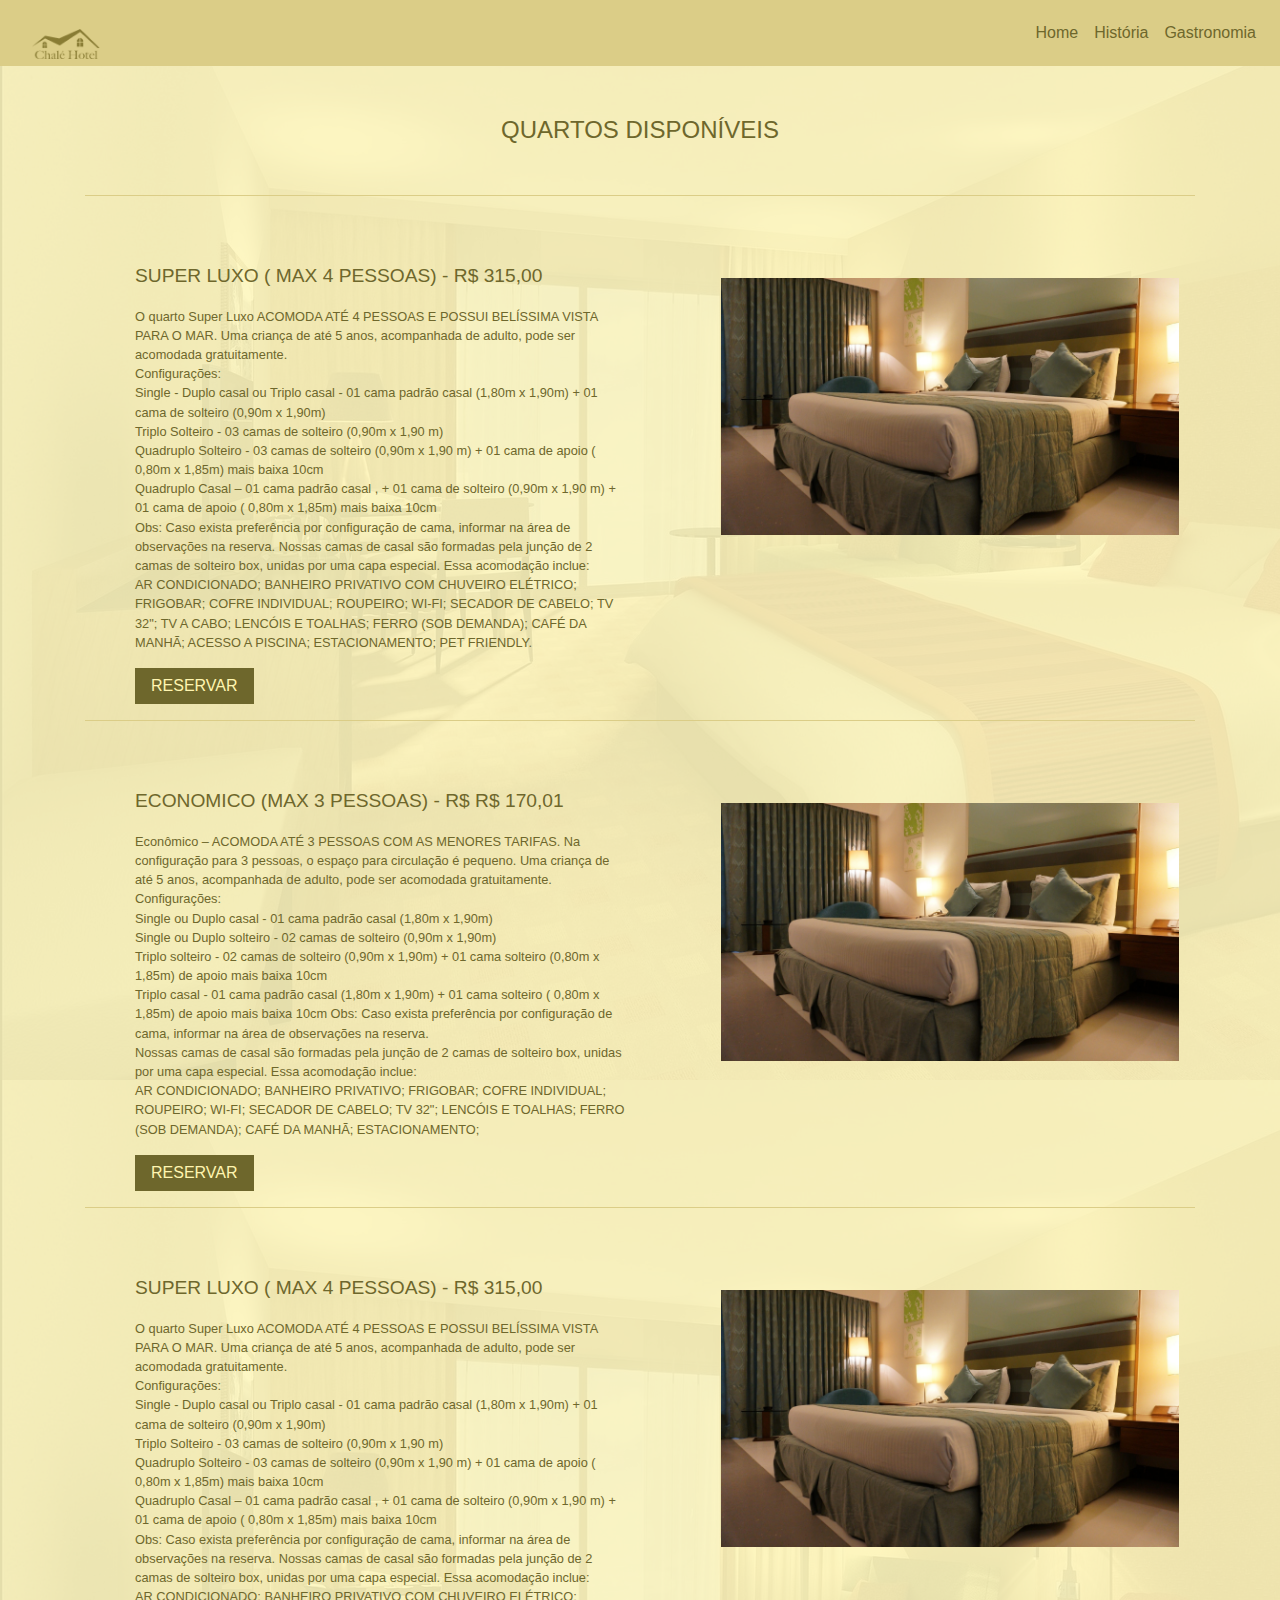
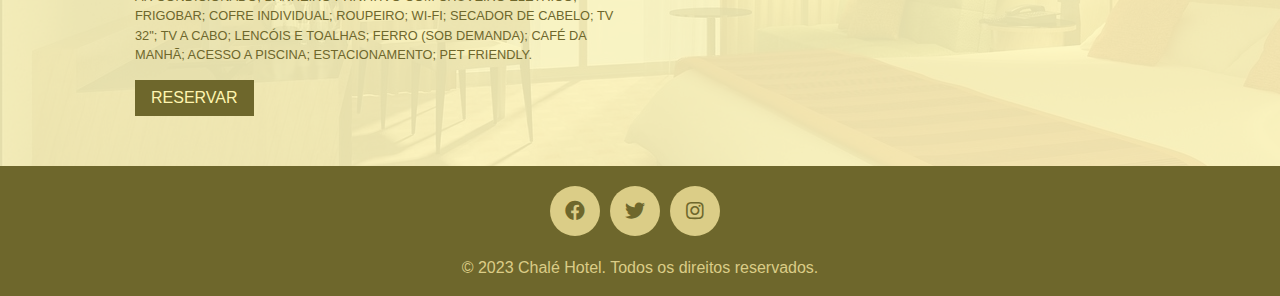
<file: quartos_disponiveis2.html>
<!DOCTYPE html>
<html>
  <head>
    <meta charset="UTF-8">
    <title>Fazer Reserva</title>
    <!-- Adiciona o link para o arquivo CSS do Bootstrap -->
    <link rel="stylesheet" href="https://stackpath.bootstrapcdn.com/bootstrap/4.5.0/css/bootstrap.min.css">
    <!-- Adiciona o caminho para o arquivo CSS -->
    <link rel="stylesheet" href="style.css">
    <!-- Adiciona o caminho para a biblioteca do Font Awesome -->
    <link rel="stylesheet" href="https://cdnjs.cloudflare.com/ajax/libs/font-awesome/5.15.3/css/all.min.css"  />
    <!-- Adiciona o ícone da janela da página  -->
    <link rel="icon" href="imagens/logo.png" type="image/x-icon">
  </head>
  <body>
    
  
   <!-- ... Início Menu ... -->
<nav class="navbar navbar-expand-md cor-menu">
  <a class="navbar-brand" href="#"><img src="imagens/logo.png" alt="Logo" class="navbar-logo"></a>
  <button class="navbar-toggler" type="button" data-toggle="collapse" data-target="#navbarNav" aria-controls="navbarNav" aria-expanded="false" aria-label="Toggle navigation">
    <span class="navbar-toggler-icon"></span>
  </button>
  <div class="collapse navbar-collapse" id="navbarNav">
    <ul class="navbar-nav ml-auto">
      <li class="nav-item">
        <a class="nav-link" href="index.html">Home</a>
      </li>
      <li class="nav-item">
        <a class="nav-link" href="historia.html">História</a>
      </li>
      <li class="nav-item">
        <a class="nav-link" href="gastronomia.html">Gastronomia</a>
      </li>
    </ul>
  </div>
</nav>
<!-- ... Fim Menu ... -->

<!-- Início do container-->
<h1>Quartos Disponíveis</h1>

<div class="container">
  <hr>
  <div class="row ">
      <div class="col-lg-6 col-md-12 col-sm-12 ">
        <div class="principal justify-content-center">
          <p class="titulo_quartos">SUPER LUXO ( MAX 4 PESSOAS) - R$ 315,00</p>
          <p class="texto_quartos">
            
            O quarto Super Luxo ACOMODA ATÉ 4 PESSOAS E POSSUI BELÍSSIMA VISTA PARA O MAR. 
            Uma criança de até 5 anos, acompanhada de adulto, pode ser acomodada gratuitamente.  <br>
            Configurações: <br>
            Single - Duplo casal ou Triplo casal - 01 cama padrão casal (1,80m x 1,90m) + 01 cama de solteiro (0,90m x 1,90m) <br>
            Triplo Solteiro - 03 camas de solteiro (0,90m x 1,90 m) <br>
            Quadruplo Solteiro - 03 camas de solteiro (0,90m x 1,90 m) + 01 cama de apoio ( 0,80m x 1,85m) mais baixa 10cm <br>
            Quadruplo Casal – 01 cama padrão casal , + 01 cama de solteiro (0,90m x 1,90 m) + 01 cama de apoio ( 0,80m x 1,85m) mais baixa 10cm <br>
            Obs: Caso exista preferência por configuração de cama, informar na área de observações na reserva. 
            Nossas camas de casal são formadas pela junção de 2 camas de solteiro box, unidas por uma capa especial. 
            Essa acomodação inclue:<br>
            AR CONDICIONADO;
            BANHEIRO PRIVATIVO COM CHUVEIRO ELÉTRICO;
            FRIGOBAR;
            COFRE INDIVIDUAL;
            ROUPEIRO;
            WI-FI;
            SECADOR DE CABELO;
            TV 32";
            TV A CABO;
            LENCÓIS E TOALHAS;
            FERRO (SOB DEMANDA);
            CAFÉ DA MANHÃ;
            ACESSO A PISCINA;
            ESTACIONAMENTO;
            PET FRIENDLY.

          </p>
          <button type="submit" class="btn-reservar btn-lg">Reservar </button>
        </div>
      </div>
      <div class="col-lg-6 col-md-12 col-sm-12">
        <div class="principal d-flex justify-content-center">
                    <div >
                        <img src="imagens/suite.jpg" class="d-block w-100" alt="Imagem 1">
                    </div>
        </div>
      </div>
  </div>
  <hr>
  <div class="row ">
    <div class="col-lg-6 col-md-12 col-sm-12 ">
      <div class="principal justify-content-center">
        <p class="titulo_quartos">ECONOMICO (MAX 3 PESSOAS) - R$ R$ 170,01</p>
        <p class="texto_quartos">
          
          Econômico – ACOMODA ATÉ 3 PESSOAS COM AS MENORES TARIFAS. 
          Na configuração para 3 pessoas, o espaço para circulação é pequeno. Uma criança de até 5 anos, acompanhada de adulto, pode ser acomodada gratuitamente.  <br>
          Configurações: <br>
          Single ou Duplo casal - 01 cama padrão casal (1,80m x 1,90m)  <br>
          Single ou Duplo solteiro - 02 camas de solteiro (0,90m x 1,90m) <br>
          Triplo solteiro - 02 camas de solteiro (0,90m x 1,90m) + 01 cama solteiro (0,80m x 1,85m) de apoio mais baixa 10cm <br>
          Triplo casal - 01 cama padrão casal (1,80m x 1,90m) + 01 cama solteiro ( 0,80m x 1,85m) de apoio mais baixa 10cm 
          Obs: Caso exista preferência por configuração de cama, informar na área de observações na reserva. <br>
          Nossas camas de casal são formadas pela junção de 2 camas de solteiro box, unidas por uma capa especial.
          Essa acomodação inclue:<br>
          AR CONDICIONADO;
          BANHEIRO PRIVATIVO;
          FRIGOBAR;
          COFRE INDIVIDUAL;
          ROUPEIRO;
          WI-FI;
          SECADOR DE CABELO;
          TV 32";
          LENCÓIS E TOALHAS;
          FERRO (SOB DEMANDA);
          CAFÉ DA MANHÃ;
          ESTACIONAMENTO;

        </p>
        <button type="submit" class="btn-reservar btn-lg">Reservar </button>
      </div>
    </div>
    <div class="col-lg-6 col-md-12 col-sm-12">
      <div class="principal d-flex justify-content-center">
                  <div >
                      <img src="imagens/suite.jpg" class="d-block w-100" alt="Imagem 1">
                  </div>
      </div>
    </div>
  </div>
  <hr>
  <div class="row ">
    <div class="col-lg-6 col-md-12 col-sm-12 ">
      <div class="principal justify-content-center">
        <p class="titulo_quartos">SUPER LUXO ( MAX 4 PESSOAS) - R$ 315,00</p>
        <p class="texto_quartos">
          
          O quarto Super Luxo ACOMODA ATÉ 4 PESSOAS E POSSUI BELÍSSIMA VISTA PARA O MAR. 
          Uma criança de até 5 anos, acompanhada de adulto, pode ser acomodada gratuitamente.  <br>
          Configurações: <br>
          Single - Duplo casal ou Triplo casal - 01 cama padrão casal (1,80m x 1,90m) + 01 cama de solteiro (0,90m x 1,90m) <br>
          Triplo Solteiro - 03 camas de solteiro (0,90m x 1,90 m) <br>
          Quadruplo Solteiro - 03 camas de solteiro (0,90m x 1,90 m) + 01 cama de apoio ( 0,80m x 1,85m) mais baixa 10cm <br>
          Quadruplo Casal – 01 cama padrão casal , + 01 cama de solteiro (0,90m x 1,90 m) + 01 cama de apoio ( 0,80m x 1,85m) mais baixa 10cm <br>
          Obs: Caso exista preferência por configuração de cama, informar na área de observações na reserva. 
          Nossas camas de casal são formadas pela junção de 2 camas de solteiro box, unidas por uma capa especial. 
          Essa acomodação inclue:<br>
          AR CONDICIONADO;
          BANHEIRO PRIVATIVO COM CHUVEIRO ELÉTRICO;
          FRIGOBAR;
          COFRE INDIVIDUAL;
          ROUPEIRO;
          WI-FI;
          SECADOR DE CABELO;
          TV 32";
          TV A CABO;
          LENCÓIS E TOALHAS;
          FERRO (SOB DEMANDA);
          CAFÉ DA MANHÃ;
          ACESSO A PISCINA;
          ESTACIONAMENTO;
          PET FRIENDLY.

        </p>
        <button type="submit" class="btn-reservar btn-lg">Reservar </button>
      </div>
    </div>
    <div class="col-lg-6 col-md-12 col-sm-12">
      <div class="principal d-flex justify-content-center">
                  <div >
                      <img src="imagens/suite.jpg" class="d-block w-100" alt="Imagem 1">
                  </div>
      </div>
    </div>
  </div>
</div>
<!-- Fim do container-->

<!-- início footer-->
<footer>
  <div class="container">
    <div class="redes-sociais">
      <a href="#" class="social-icon"><i class="fab fa-facebook"></i></a>
      <a href="#" class="social-icon"><i class="fab fa-twitter"></i></a>
      <a href="#" class="social-icon"><i class="fab fa-instagram"></i></a>
      
    </div>
    <div class="row">
      <div class="col-12">
        <p class="text-center texto-footer">&copy; 2023 Chalé Hotel. Todos os direitos reservados.</p>
      </div>
    </div>
  </div>
</footer>
<!-- fim footer-->
<script>
  
  // Obter todos os botões com a classe .btn-reservar
  var buttons = document.querySelectorAll('.btn-reservar');
  
  // Adicionar o manipulador de eventos a cada botão
  buttons.forEach(function(button) {
    button.addEventListener('click', function() {
      alert('A reserva foi realizada com sucesso! Entraremos em contato em breve para ajustar os detalhes de sua estadia.');
      window.location.href = 'index.html';
    });
  });
</script>
  </body>
</html>
</file>
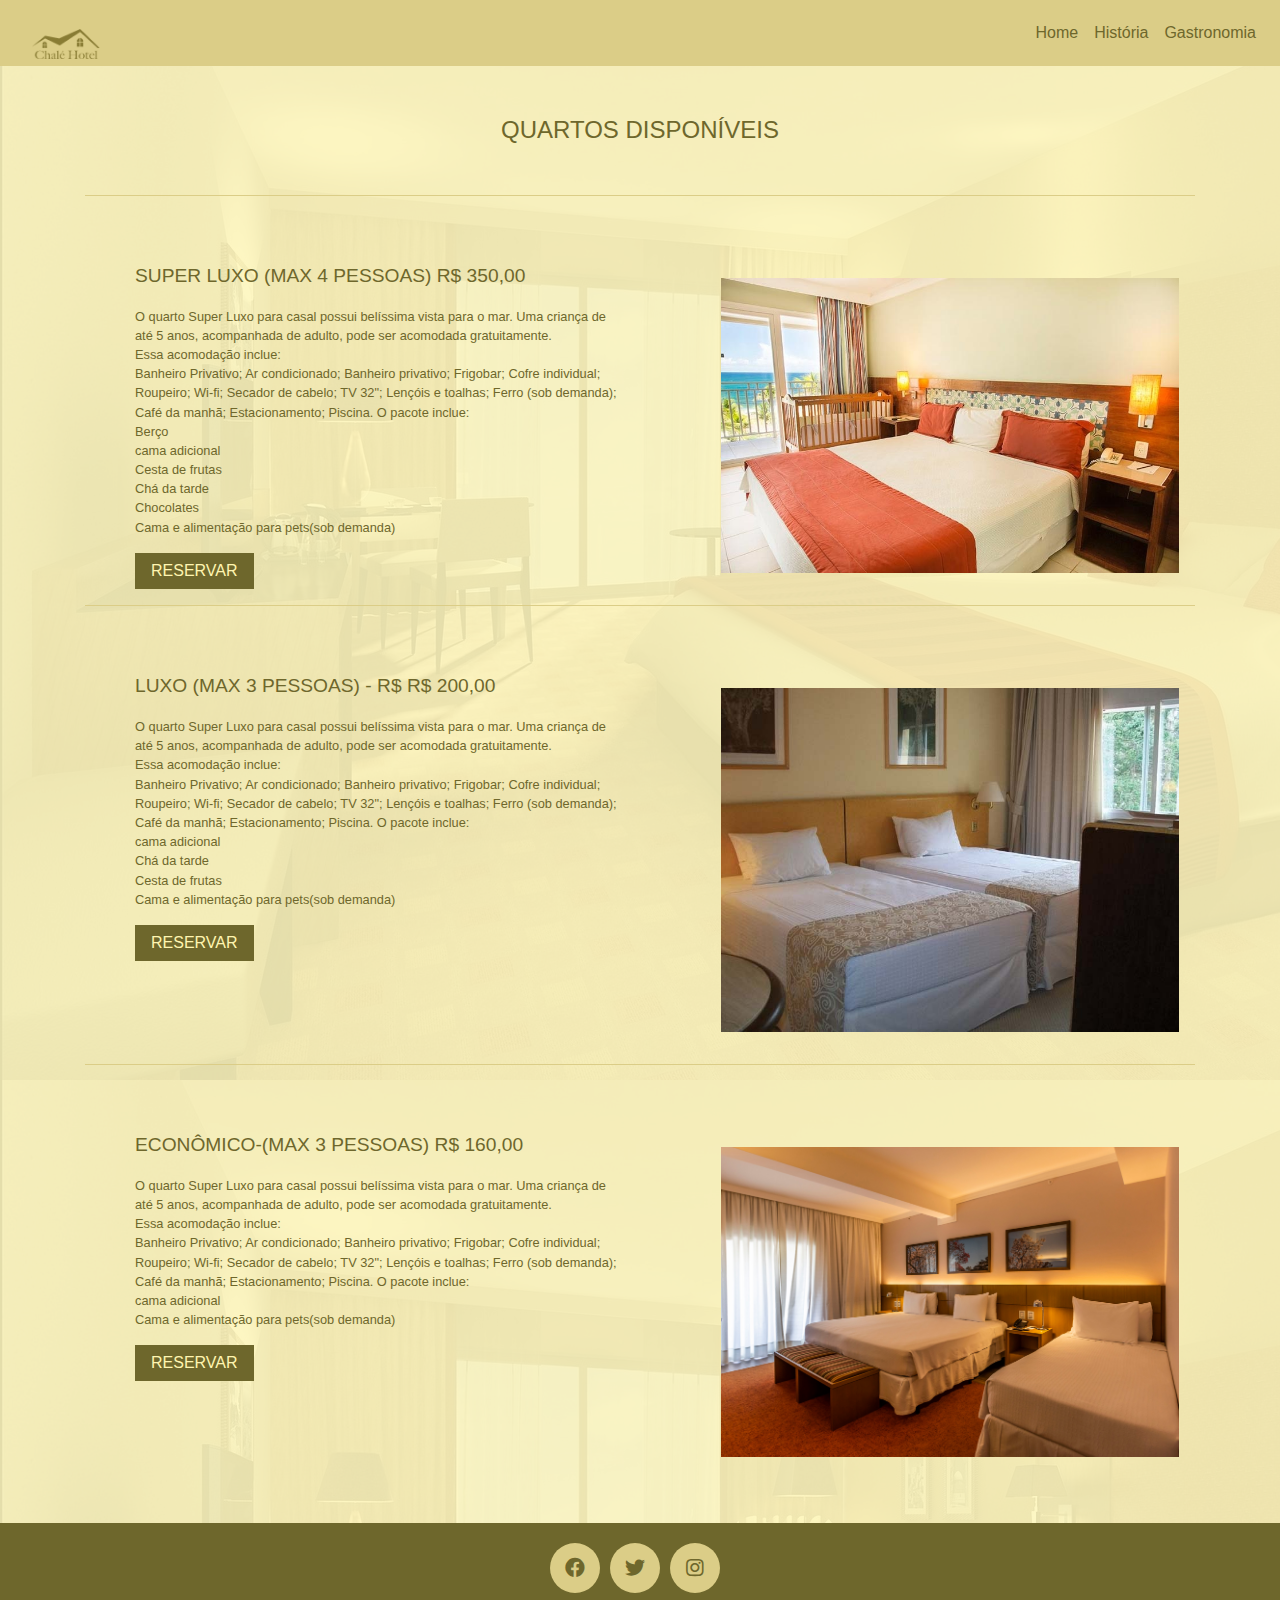
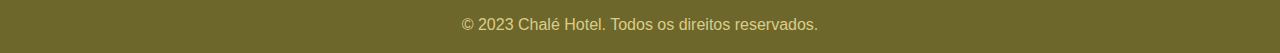
<file: quartos_familia.html>
<!DOCTYPE html>
<html>
  <head>
    <meta charset="UTF-8">
    <title>Fazer Reserva</title>
    <!-- Adiciona o link para o arquivo CSS do Bootstrap -->
    <link rel="stylesheet" href="https://stackpath.bootstrapcdn.com/bootstrap/4.5.0/css/bootstrap.min.css">
    <!-- Adiciona o caminho para o arquivo CSS -->
    <link rel="stylesheet" href="style.css">
    <!-- Adiciona o caminho para a biblioteca do Font Awesome -->
    <link rel="stylesheet" href="https://cdnjs.cloudflare.com/ajax/libs/font-awesome/5.15.3/css/all.min.css"  />
    <!-- Adiciona o ícone da janela da página  -->
    <link rel="icon" href="imagens/logo.png" type="image/x-icon">
  </head>
  <body>
    
   <!-- ... Início Menu ... -->
<nav class="navbar navbar-expand-md cor-menu">
  <a class="navbar-brand" href="#"><img src="imagens/logo.png" alt="Logo" class="navbar-logo"></a>
  <button class="navbar-toggler" type="button" data-toggle="collapse" data-target="#navbarNav" aria-controls="navbarNav" aria-expanded="false" aria-label="Toggle navigation">
    <span class="navbar-toggler-icon"></span>
  </button>
  <div class="collapse navbar-collapse" id="navbarNav">
    <ul class="navbar-nav ml-auto">
      <li class="nav-item">
        <a class="nav-link" href="index.html">Home</a>
      </li>
      <li class="nav-item">
        <a class="nav-link" href="historia.html">História</a>
      </li>
      <li class="nav-item">
        <a class="nav-link" href="gastronomia.html">Gastronomia</a>
      </li>
    </ul>
  </div>
</nav>
<!-- ... Fim Menu ... -->

<!-- Início do container-->
<h1>Quartos Disponíveis</h1>

<div class="container">
  <hr>
  <div class="row ">
      <div class="col-lg-6 col-md-12 col-sm-12 ">
        <div class="principal justify-content-center">
          <p class="titulo_quartos">SUPER LUXO (MAX 4 PESSOAS) R$ 350,00</p>
          <p class="texto_quartos">
            
            O quarto Super Luxo para casal possui belíssima vista para o mar. Uma criança de até 5 anos, acompanhada de adulto, pode ser acomodada gratuitamente.  <br>
            Essa acomodação inclue:<br>
            Banheiro Privativo;
            Ar condicionado;
            Banheiro privativo;
            Frigobar;
            Cofre individual;
            Roupeiro;
            Wi-fi;
            Secador de cabelo;
            TV 32";
            Lençóis e toalhas;
            Ferro (sob demanda);
            Café da manhã;
            Estacionamento;
            Piscina.
            O pacote inclue:<br>
            Berço<br>
            cama adicional<br>
            Cesta de frutas<br>
            Chá da tarde<br>
            Chocolates<br>
            Cama e alimentação para pets(sob demanda)<br>
          </p>
          <button type="submit" class="btn-reservar btn-lg">Reservar </button>
        </div>
      </div>
      <div class="col-lg-6 col-md-12 col-sm-12">
        <div class="principal d-flex justify-content-center">
                    <div >
                        <img src="imagens/pct_familia_full.jpg" class="d-block w-100" alt="Imagem 1">
                    </div>
        </div>
      </div>
  </div>
  <hr>
  <div class="row ">
    <div class="col-lg-6 col-md-12 col-sm-12 ">
      <div class="principal justify-content-center">
        <p class="titulo_quartos">LUXO (MAX 3 PESSOAS) - R$ R$ 200,00</p>
        <p class="texto_quartos">
            
            O quarto Super Luxo para casal possui belíssima vista para o mar. Uma criança de até 5 anos, acompanhada de adulto, pode ser acomodada gratuitamente.  <br>
            Essa acomodação inclue:<br>
            Banheiro Privativo;
            Ar condicionado;
            Banheiro privativo;
            Frigobar;
            Cofre individual;
            Roupeiro;
            Wi-fi;
            Secador de cabelo;
            TV 32";
            Lençóis e toalhas;
            Ferro (sob demanda);
            Café da manhã;
            Estacionamento;
            Piscina.
            O pacote inclue:<br>
            cama adicional<br>
            Chá da tarde<br>
            Cesta de frutas<br>
            Cama e alimentação para pets(sob demanda)<br>
          </p>
        <button type="submit" class="btn-reservar btn-lg">Reservar </button>
      </div>
    </div>
    <div class="col-lg-6 col-md-12 col-sm-12">
      <div class="principal d-flex justify-content-center">
                  <div >
                      <img src="imagens/pct_familia.jpg" class="d-block w-100" alt="Imagem 1">
                  </div>
      </div>
    </div>
  </div>
  <hr>
  <div class="row ">
    <div class="col-lg-6 col-md-12 col-sm-12 ">
      <div class="principal justify-content-center">
        <p class="titulo_quartos">ECONÔMICO-(MAX 3 PESSOAS) R$ 160,00</p>
        <p class="texto_quartos">
            
            O quarto Super Luxo para casal possui belíssima vista para o mar. Uma criança de até 5 anos, acompanhada de adulto, pode ser acomodada gratuitamente.  <br>
            Essa acomodação inclue:<br>
            Banheiro Privativo;
            Ar condicionado;
            Banheiro privativo;
            Frigobar;
            Cofre individual;
            Roupeiro;
            Wi-fi;
            Secador de cabelo;
            TV 32";
            Lençóis e toalhas;
            Ferro (sob demanda);
            Café da manhã;
            Estacionamento;
            Piscina.
            O pacote inclue:<br>
            cama adicional<br>
            Cama e alimentação para pets(sob demanda)<br>
          </p>
        <button type="submit" class="btn-reservar btn-lg">Reservar </button>
      </div>
    </div>
    <div class="col-lg-6 col-md-12 col-sm-12">
      <div class="principal d-flex justify-content-center">
                  <div >
                      <img src="imagens/pct_familia_eco.jpg" class="d-block w-100" alt="Imagem 1">
                  </div>
      </div>
    </div>
  </div>
</div>
<!-- Fim do container-->

<!-- início footer-->
<footer>
  <div class="container">
    <div class="redes-sociais">
      <a href="#" class="social-icon"><i class="fab fa-facebook"></i></a>
      <a href="#" class="social-icon"><i class="fab fa-twitter"></i></a>
      <a href="#" class="social-icon"><i class="fab fa-instagram"></i></a>
      
    </div>
    <div class="row">
      <div class="col-12">
        <p class="text-center texto-footer">&copy; 2023 Chalé Hotel. Todos os direitos reservados.</p>
      </div>
    </div>
  </div>
</footer>
<!-- fim footer-->
<script>
  
  // Obter todos os botões com a classe .btn-reservar
  var buttons = document.querySelectorAll('.btn-reservar');
  
  // Adicionar o manipulador de eventos a cada botão
  buttons.forEach(function(button) {
    button.addEventListener('click', function() {
      alert('A reserva foi realizada com sucesso! Entraremos em contato em breve para ajustar os detalhes de sua estadia.');
      window.location.href = 'index.html';
    });
  });
</script>
  </body>
</html>
</file>
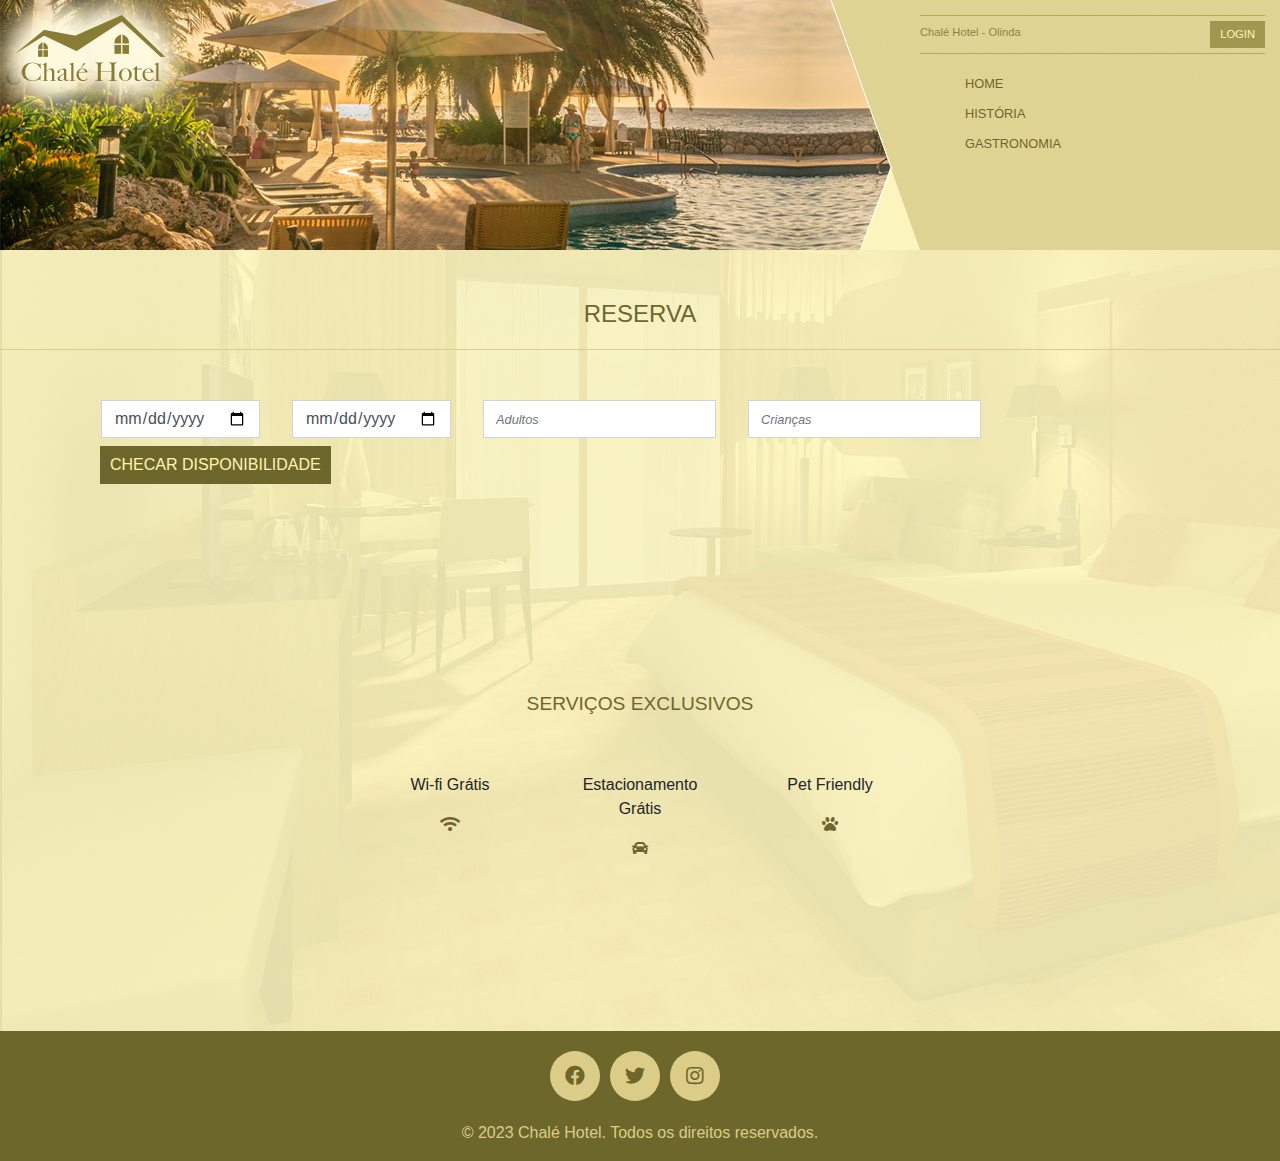
<file: reserva.html>
<!DOCTYPE html>
<html lang="en">
<head>

    <meta charset="UTF-8">
    <title>Reserva - Chalé Hotel</title>
    <!-- Adiciona o link para o arquivo CSS do Bootstrap -->
    <link rel="stylesheet" href="https://stackpath.bootstrapcdn.com/bootstrap/4.5.0/css/bootstrap.min.css">
    <!-- Adiciona o caminho para o arquivo CSS  -->
    <link rel="stylesheet" href="style.css">
     <!-- Adiciona o caminho para a biblioteca do Font Awesome  -->
     <link rel="stylesheet" href="https://cdnjs.cloudflare.com/ajax/libs/font-awesome/5.15.3/css/all.min.css"  />
     <!-- Adiciona o ícone da janela da página  -->
     <link rel="icon" href="imagens/logo.png" type="image/x-icon">
  </head>
  <body>
          <!-- inicio topo-->
          <div id="topo">
            
            <div id="area-logo">
              <h1 class="logo">
                <a href="index.html">Chalé Hotel</a>
              </h1>
            </div>

            <div id="area-menu">
              <div id="conteudo-menu">
                
                <div id="menu-locais">
                  <span class="locais">
                    Chalé Hotel - Olinda
                  </span>
                  <a class="reserva" href="login.html">Login</a>
                  <div style="clear: both;"></div>
                </div>

                <div id="menu">
                  <ul id="navegacao">
                    <li><a href="index.html">Home</a></li>
                    <li><a href="historia.html">História</a></li>
                    <li><a href="gastronomia.html">Gastronomia</a></li>
                  </ul>
                </div>
              </div>
            </div>
          </div>
          <!-- fim topo-->

	<style type="text/css">
		.container {
			margin-top: 50px;
		}
	</style>
</head>
<body>
    <h1>reserva</h1>
    <hr>
	<div class="container">
		<form class="form-inline" onsubmit="verificarFormulario(event)">
			<div class="form-group mx-sm-3 mb-2">
				<label for="entrada" class="sr-only">Data de Entrada:</label>
				<input type="date" class="form-control campos-form" id="entrada" placeholder="Dia/Mês/Ano">
			</div>
			<div class="form-group mx-sm-3 mb-2">
				<label for="saida" class="sr-only">Data de Saída:</label>
				<input type="date" class="form-control campos-form" id="saida" placeholder="Dia/Mês/Ano">
			</div>
			<div class="form-group mx-sm-3 mb-2">
				<label for="adultos" class="sr-only">Adultos:</label>
				<input type="number" class="form-control campos-form" id="adultos" placeholder="Adultos">
			</div>
			<div class="form-group mx-sm-3 mb-2">
				<label for="criancas" class="sr-only">Crianças:</label>
				<input type="number" class="form-control campos-form" id="criancas" placeholder="Crianças">
			</div>
			<button type="submit" class="btn-disponibilidade mb-2">Checar Disponibilidade</button>
    </form>
	</div>
    <div class="container">
        <h2 class="text-center texto">Serviços Exclusivos</h2>
        <div class="row  justify-content-center">
            <div class="col-lg-2 col-md-6 col-sm-12  text-center">
                <p class="servicos-exclusivos">Wi-fi Grátis</p>
                <i class="fas fa-wifi icones"></i>
            </div>
            <div class="col-lg-2 col-md-6 col-sm-12  text-center">
                <p class="servicos-exclusivos">Estacionamento Grátis</p>
                <i class="fas fa-car icones"></i>
            </div>
            <div class="col-lg-2 col-md-6 col-sm-12  text-center">
                <p class="servicos-exclusivos">Pet Friendly</p>
                <i class="fas fa-paw icones"></i>
            </div>
        </div>
    </div>
          <!-- início footer-->
          <footer>
            <div class="container">
              <div class="redes-sociais">
                <a href="#" class="social-icon"><i class="fab fa-facebook"></i></a>
                <a href="#" class="social-icon"><i class="fab fa-twitter"></i></a>
                <a href="#" class="social-icon"><i class="fab fa-instagram"></i></a>
                
              </div>
              <div class="row">
                <div class="col-12">
                  <p class="text-center texto-footer">&copy; 2023 Chalé Hotel. Todos os direitos reservados.</p>
                </div>
              </div>
            </div>
          </footer>
          <!-- fim footer-->

          <script>
            function verificarFormulario(event) {
              event.preventDefault(); // Impede o envio do formulário
          
              var entrada = document.getElementById('entrada').value;
              var saida = document.getElementById('saida').value;
              var adultos = document.getElementById('adultos').value;
              var criancas = document.getElementById('criancas').value;
          
              if (entrada === '' || saida === '') {
                alert('Por favor, preencha as datas de check-in e check-out.');
                return;
              }
          
              var dataAtual = new Date().toISOString().split('T')[0]; // Obtém a data atual
          
              if (entrada < dataAtual || saida < dataAtual) {
                alert('As datas não podem ser no passado. Por favor, selecione datas válidas.');
                return;
              }
          
              if (adultos === '' || criancas === '') {
                alert('Por favor, preencha o número de adultos e crianças, se não houver crinças coloque 0.');
                return;
              }
          
              // Redireciona para a página "quartos_disponiveis.html"
              window.location.href = "quartos_disponiveis.html";
            }
          </script>
          

  <!-- Adicionando o jQuery e o JavaScript do Bootstrap -->
  <script src="https://code.jquery.com/jquery-3.5.1.slim.min.js"></script>

  <!-- Adiciona o link para o arquivo JavaScript do Bootstrap -->
  <script src="https://maxcdn.bootstrapcdn.com/bootstrap/4.0.0/js/bootstrap.min.js"></script>


  </body>
</html>
</file>
<file: style.css>
body {
            background-color: #fdf6be;
            position: relative;
            overflow-x: hidden; /* Hide horizontal scrollbar */
            overflow-y: scroll; /* Add vertical scrollbar */
        }

        
        body::before {
            content: "";
            background: url(imagens/quarto.jpg) repeat;
            position: absolute;
            top: 0;
            left: 0;
            width: 100%;
            height: 100%;
            opacity: 0.1;
            z-index: -1;
        }
         
        
        #carouselExampleIndicators {
            margin-top: 10px;
            margin-bottom: 0;
            margin-right: 10px;
            background-color: #dbcd87;
            display: flex;
            width: 100%;
            height: 100%;
            position: static;
          }
          /* Para telas pequenas */
        @media screen and (max-width: 767px) {
            #carouselExampleIndicators {
                margin-top: 0px;
                margin-bottom: 0;
                background-color: #dbcd87;
                overflow: auto;
                width: auto;
                height: auto;
                position: relative;
              }
        }
        /* Para telas médias */
        @media screen and (min-width: 768px) and (max-width: 1023px) {
            #carouselExampleIndicators {
                margin-top: 0px;
                margin-bottom: 0;
                margin-right: 10px;
                background-color: #dbcd87;
                overflow: auto;
                width: auto;
                height: auto;
                position: relative;
              }
        }
        .carrossel2{
            position: relative;
        }
        
          
          
        /* Topo da página */

        .navbar-logo {
            max-width: 100px; /* Ajuste o tamanho da logo conforme necessário */
            
          }
        .cor-menu{
            background-color: #dbcd87;
        }
             
           
        .navbar-brand {
            background-size: contain;
            background-repeat: no-repeat;
            width: 150px;
            height: 50px;
          }
          #navbar_cadastro {
            background-color: #b5ab56;
          }
          
          .navbar-nav .nav-link {
            color: #6e672c;
          }
          .navbar-nav .nav-link:hover{
            color: #fff5b0;
          }
        #topo {
            position: relative;
            background: #dbcd87;
            height: 15.4em;
            min-height: 250px;
        }
        
        #area-logo {
            position: absolute;
            background: url(imagens/topo-imagem-principal3.png) no-repeat;
            width: 100%;
            height: 250px;
            top: 0;
            left: 0;
            z-index: 1;
        }
        
        .logo a {
            position: absolute;
            top: 15px;
            left: 15px;
            z-index: 3;
            background: url(imagens/logo.png) no-repeat;
            width: 151px;
            height: 66px;
            text-indent: -9000px;
        }
        
        #area-menu {
            position: absolute;
            top: 0;
            right: 0;
            background: url(imagens/topo-imagem-lateral.png) no-repeat; ;
            width: 450px;
            height: 250px;
            z-index: 2;
        }
        
        #conteudo-menu {
            margin-left: 90px;
            margin-right: 15px;
            padding-top: 15px;
        }
        
        #menu-locais {
            border-bottom: 1px solid #b5ab56;
            border-top: 1px solid #b5ab56;
            padding-top: 5px;
            padding-bottom: 5px;
            font-size: 0.7em;
            color: #8b8448;
        }
        
        #menu-locais .locais {
            float: left;
            line-height: 2.1em;
        }
        
        a {
            text-decoration: none;
            color: #6e672c;
        }
        ::placeholder{
            font-size: 0.8em;
            font-style: italic;
        }
        .titulo_quartos{
            font-size: 1.2em;
            text-transform: uppercase;
        }
        .texto_quartos{
            font-size: 0.8em; 
        }
        
        p {
            font-size: 1.2em;
        }
        .texto-login{
            font-size: 12px;
        }
        .texto-historia{
            margin-top: 150px;
            margin-left: 100px;
            margin-right: 50px;
            text-align: center;

        }
          /* Para telas pequenas */
          @media screen and (max-width: 767px) {
            .texto-historia{
                margin-top: 50px;
                margin-left: 50px;
                margin-right: 50px;
                text-align: justify;
                font-size: 1em;
    
            }
        }
        .historia{
            margin: 0px auto 100px auto;
            font-size: 2em;
            font-family:sans-serif;
            text-align: center;
            text-transform: uppercase;
            color:#6e672c;
        }
        #img-historia{
            margin: 42px 50px 0 0;
        }
          /* Para telas pequenas */
          @media screen and (max-width: 767px) {
            #img-historia{
                margin: 20px 50px 20px 50px;
            }
        }
        
        a.reserva {
            text-transform: uppercase;
            background: #a29750;
            color: #fff5b0;
            padding: 5px 10px;
            float: right;
        }
        a.reserva:hover {
            text-transform: uppercase;
            background: #b5ab56;
            color: #fff5b0;
            padding: 5px 10px;
            float: right;
        }
        
        /* Barra de navegação vertical */
        #menu {
            margin-top: 15px;
        }
        
        ul {
            list-style: none;
        }
        
        ul#navegacao {
            float: left;
        }
        
        ul#navegacao a {
            text-transform: uppercase;
            font-size: 0.8em;
            padding: 5px;
            color: #6e672c;
            line-height: 30px;
        }
        
        ul#navegacao a:hover {
            color: #fdf6be;
        }
        

        /* Configuração dos cards principais para os diferentes tamanhos de telas */
        
        @media screen and (min-width: 1200px) {
            .container-cards {
                margin: 0;
            }
          }
        @media screen and (min-width: 1024px) {
            .container-cards {
                margin: 0;
            }
          }
        @media screen and (min-width: 768px) {
            .container-cards {
                margin:0 30px 0 30px;
                padding-left: 0px;
                padding-right: 0px;
            }
        
          }
          
          @media screen and (max-width: 767px) {
            .container-cards {
              margin: 0;
            }
            
          }



        /* Configuração dos cards pacotes para os diferentes tamanhos de telas */

        @media screen and (min-width: 1200px) {
            .container-pacotes {
                margin: 0;
            }
            h2 {
                font-size: 2em;
            }
          }
        @media screen and (min-width: 1024px) {
            .container-pacotes {
                margin: 0;
            }
            h2 {
                font-size: 1.8em;
            }
          }
        @media screen and (min-width: 768px) {
            .container-pacotes {
                margin: 0;
                
            }
            h2 {
                font-size: 1.2em;
            }
            p {
                font-size: 0.6em;
            }
            
          }
          
          @media screen and (max-width: 767px) {
            .container-pacotes {
              margin: 0;
            }
            p{
                font-size: 1em;
            }

          }


        /* Tamanho padrão da fonte */
        p {
            font-size: 1em;
        }
        
        
        
        /* Para telas médias */
        @media screen and (min-width: 768px) and (max-width: 1023px) {
            p {
            font-size: 0.8em;
            }
        }
        
        /* Para telas grandes */
        @media screen and (min-width: 1024px) {
            p {
            font-size: 1em;
            }
        }
  
          
        .container2{
            background-color: #dbcd87;
        }
        .frente{
            margin-bottom: 150px;
            width: 100%;
            
        }
        /* Para telas médias */
        @media screen and (min-width: 768px) and (max-width: 1023px) {
            .frente{
                margin-top: 100px;
                margin-bottom: 20px;
                overflow-y: hidden;
            }
        }
        
        
        .comidas{
            margin-bottom: 10px;
        }


        /* Configuração de textos */
        h1{
            margin: 50px auto 20px auto;
            font-size: 1.5em;
            font-family:sans-serif;
            text-align: center;
            text-transform: uppercase;
            color:#6e672c;
        }
        .texto{
            font-size: 1.2em;
            color: #6e672c;
            text-transform: uppercase;
            margin-top: 200px;

            
        }
        /* Para telas médias */
        @media screen and (min-width: 768px) and (max-width: 1023px) {
            .texto{
                font-size: 1.2em;
                color: #6e672c;
                text-transform: uppercase;
                margin-top: 50px;
                
            }
        }
        /* Para telas pequenas */
        @media screen and (max-width: 767px) {
            .texto{
                font-size: 1.2em;
                color: #6e672c;
                text-transform: uppercase;
                margin-top: 30px;
                
            }
        }
        .principal{
            color:#6e672c;
            margin-top: 50px;
            margin-left: 50px;
        }
        /* Para telas pequenas */
        @media screen and (max-width: 767px) {
            .principal{
                color:#6e672c;
                margin-top: 50px;
                margin-left: 20px;
                margin-right: 20px;
                font-size: 0.8em;
            }
        }
        /* Para telas médias */
        @media screen and (min-width: 768px) and (max-width: 1023px) {
            .principal{
                color:#6e672c;
                margin-top: 0px;
                margin-left: 20px;
                margin-right: 20px;
                font-size: 0.8em;
            }
        }
        
        
        /* Para telas pequenas */
        @media screen and (max-width: 767px) {
            .texto-gastronomia-direita{
                color:#6e672c;
                margin-top: 10px;
                margin-left: 35px;
                margin-right: 35px;
                
            }
        }
        
        /* Para telas médias */
        @media screen and (min-width: 768px) and (max-width: 1023px) {
            .texto-gastronomia-direita{
                color:#6e672c;
                margin-top: 10px;
                margin-right: 20px;
            }
        }
        
        /* Para telas grandes */
        @media screen and (min-width: 1024px) {
            .texto-gastronomia-direita{
                color:#6e672c;
                margin-top: 30px;
                margin-right: 200px;
            }
        }
        

        /* Para telas pequenas */
        @media screen and (max-width: 767px) {
            .texto-gastronomia-esquerda{
                color:#6e672c;
                margin-top: 10px;
                margin-left: 35px;
                margin-right: 35px;
            }
        }
        
        /* Para telas médias */
        @media screen and (min-width: 768px) and (max-width: 1023px) {
            .texto-gastronomia-esquerda{
                color:#6e672c;
                margin-top: 10px;
                margin-left: 20px;
            }
        }
        
        /* Para telas grandes */
        @media screen and (min-width: 1024px) {
            .texto-gastronomia-esquerda{
                color:#6e672c;
                margin-top: 30px;
                margin-left: 200px;
            }
        }

       


        .cor{
            background-color: #6e672c;
            color: #fff5b0;
        }
        

        /* Estilo para as imagens dos lugares */
        img {
            max-width: 100%;
            padding: 16px;
        }

        /* Sessão de login */
        
        .login{
            background-color: #dbcd87;
            width: 450px;
            margin-top: 50px;
            margin-bottom: 30px;
            border-radius: 5px;
        }
        .login form {
            border: 1px solid #ccc;
            padding: 20px;
            border-radius: 0;
            border-radius: 5px;
        }
        
        .login form .form-control {
            border-radius: 0;
        }
        
        .login form button {
            border-radius: 0;
            margin-bottom: 30px;
            background-color: #8b8448;
            color: #dbcd87;
        }
        
        .login form button:hover {
            background-color: #b5ab56;
            
        }
        #botao-login{
            color: #fff5b0;
            text-decoration: none;
        }
        #botao-login:hover{
            background-color: #8b8448;
            color: #fff5b0;
            text-decoration: none;
        }

        .login p {
            text-align: center;
        }
        .formas-login{
            display: flex;
            justify-content: center;
            align-items: center;
            margin-top: 0px;
        }
        /* fim de login */

        .btn-pacote{
            background-color: #6e672c;
            color: #fff5b0;
            text-transform: uppercase;
            margin-top: 50px;
            font-size: 1em;
            margin-bottom: 50px;
            position: relative;
            border: none;
            z-index: 1;
            border-radius: 0;  
        }
        .btn-pacote:hover{
            background-color: #a29750;
            color: #fff5b0;
            transform: scale(1.1);
            transition: all 0.3s ease-in-out;
        }
               
        .btn-reserva {
            background-color: #6e672c;
            color: #fff5b0;
            text-transform: uppercase;
            margin-bottom: 250px;
            position: relative;
            border: none;
            z-index: 1;
            border-radius: 0;
            padding: 12px 32px;
          }
          .btn-reservar{
            background-color: #6e672c;
            color: #fff5b0;
            font-size: 1em;
            text-transform: uppercase;
            position: relative;
            border: none;
            z-index: 1;
            border-radius: 0;
            padding: 6px 16px;
          }
          
            
        .btn-reserva:hover{
            background: #a29750;
            color: #fff5b0;
            transform: scale(1.1);
            transition: all 0.3s ease-in-out;
            box-shadow: none;
        }
        /* Para telas pequenas */
        @media screen and (max-width: 767px) {
            .btn-reserva {
                background-color: #6e672c;
                color: #fff5b0;
                text-transform: uppercase;
                margin-bottom: 50px;
                position: relative;
                border: none;
                z-index: 1;
                border-radius: 0;
                padding: 12px 32px;
              }
              /* Para telas médias */
        @media screen and (min-width: 768px) and (max-width: 1023px) {
            .btn-reserva {
                background-color: #6e672c;
                color: #fff5b0;
                text-transform: uppercase;
                position: relative;
                border: none;
                z-index: 1;
                border-radius: 0;
                padding: 12px 32px;
                margin-bottom: 20px;
              }
        }
        }
        .btn-nova-consulta {
            background-color: #6e672c;
            color: #fff5b0;
            text-transform: uppercase;
            font-size: 1em;
            margin-bottom: 50px;
            position: relative;
            border: none;
            z-index: 1;
            border-radius: 0;
            margin: 0 auto;
            display: block;
          }
          
          .btn-nova-consulta:hover {
            background-color: #a29750;
            color: #fff5b0;
            transform: scale(1.1);
            transition: all .2s ease-in-out;
          }
          
        .btn-disponibilidade{
            background-color: #6e672c;
            color: #fff5b0;
            text-transform: uppercase;
            border-radius: 0;
            border: none;
            margin-left: 15px;
            padding: 7px 10px 7px 10px;
        }
        .campos-form{
            border-radius: 0;
        }
        .slides{
            z-index: 0;
            position: absolute;
            width: 100%;
            height: 250px;
            top: 0;
            left: 0;
        }
   
        /* Estilo dos cards */
        .card {
            margin: 16px auto;
            box-shadow: 0px 0px 10px rgba(0, 0, 0, 0.1);
            align-items: center;
            max-width: 400px;
        }
        
        .cartoes {
            margin: 16px auto;
        }

        .card:hover {
            transform: scale(1.1);
            transition: all 0.3s ease-in-out;
        }
        
        .card:not(:hover) {
            transition: all 0.3s ease-in-out;
        }

        /* Google Maps */
        .mapa {
            margin-top: 50px;
            margin-bottom: 50px;
          }

          hr{
            border-color:#dbcd87;
            box-sizing:border-box;
            width:100%;  
          }

          


          /* Para telas pequenas */
        @media screen and (max-width: 767px) {
            .imagem-gastronomia-direita{
                margin-left: 50px;
                margin-right: 50px;
                padding: 10px;
              }
        }
        
        /* Para telas médias */
        @media screen and (min-width: 768px) and (max-width: 1023px) {
            .imagem-gastronomia-direita{
                margin-right: 20px;
                padding: 10px;
              }
        }
        
        /* Para telas grandes */
        @media screen and (min-width: 1024px) {
            .imagem-gastronomia-direita{
                margin-right: 200px;
                padding: 10px;
              }
        }


          


            /* Para telas pequenas */
        @media screen and (max-width: 767px) {
            .imagem-gastronomia-esquerda{
                margin-left: 50px;
                margin-right: 50px;
              }
        }
        
        /* Para telas médias */
        @media screen and (min-width: 768px) and (max-width: 1023px) {
            .imagem-gastronomia-esquerda{
                margin-left: 20px;
              }
        }
        
        /* Para telas grandes */
        @media screen and (min-width: 1024px) {
            .imagem-gastronomia-esquerda{
                margin-left: 200px;
              }
        }

        @media (max-width: 767px) {
            .comida-vegana {
              flex-direction: column-reverse;
            }
          }
          
          .imagem-gastronomia-esquerda,
          .texto-gastronomia-direita {
            padding: 10px;
          }
          
          .imagem-gastronomia-esquerda img {
            width: 100%;
            height: auto;
          }
          
          .texto-gastronomia-direita h3 {
            font-size: 24px;
            margin-bottom: 20px;
          }
          
          .texto-gastronomia-direita p {
            font-size: 18px;
            line-height: 1.5;
            margin-bottom: 20px;
          }
          


          /* Footer */

          footer {
            background-color: #6e672c;
            bottom: 0;
            width: 100%;
          }

          body {
            height: 100%;
            margin: 0;
            padding: 0;
          }
          
          
          .redes-sociais {
            display: flex;
            justify-content: center;
            align-items: center;
            margin-top: 20px;
          }
          
          .social-icon {
            display: flex;
            justify-content: center;
            align-items: center;
            background-color: #dbcd87;
            border-radius: 50%;
            width: 50px;
            height: 50px;
            margin-top: 20px;
            margin-bottom: 20px;
            margin-right: 10px;
          }
          
          .social-icon i {
            color: #6e672c;
            font-size: 20px;
          }
          .texto-footer{
            color: #dbcd87;
          }

        @media screen and (min-width: 1200px) {
            .corpo {
                margin:0 150px 0 150px;
            }
          }
          @media screen and (min-width: 1024px) {
            .corpo {
                margin:0 50px 0 50px;
            }
          }



           /* Formulário de Check-in */
          .container {
			margin-top: 50px;
		}
		.form-inline label {
			margin-right: 10px;
		}
        .servicos-exclusivos{
            margin-top: 50px;
        }
        .icones{
            color: #6e672c;
            margin-bottom: 125px;
        }
</file>
